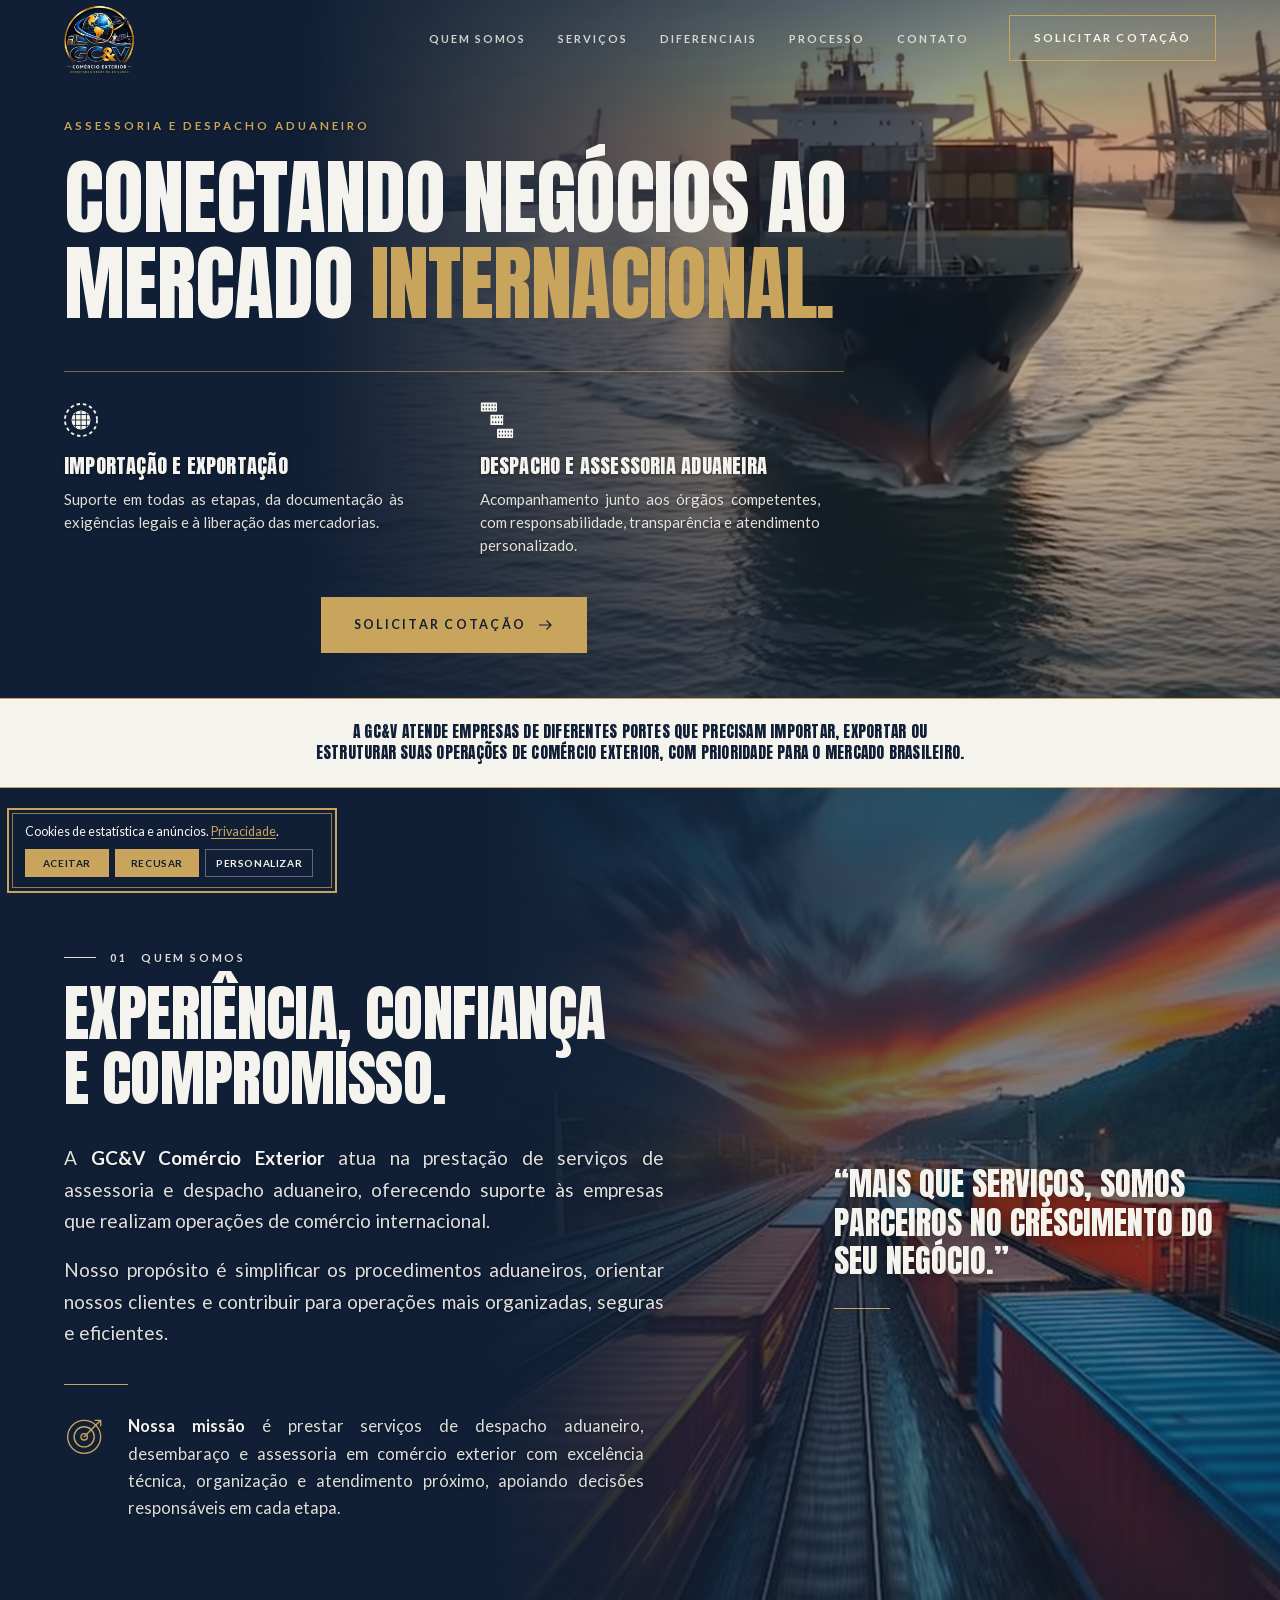
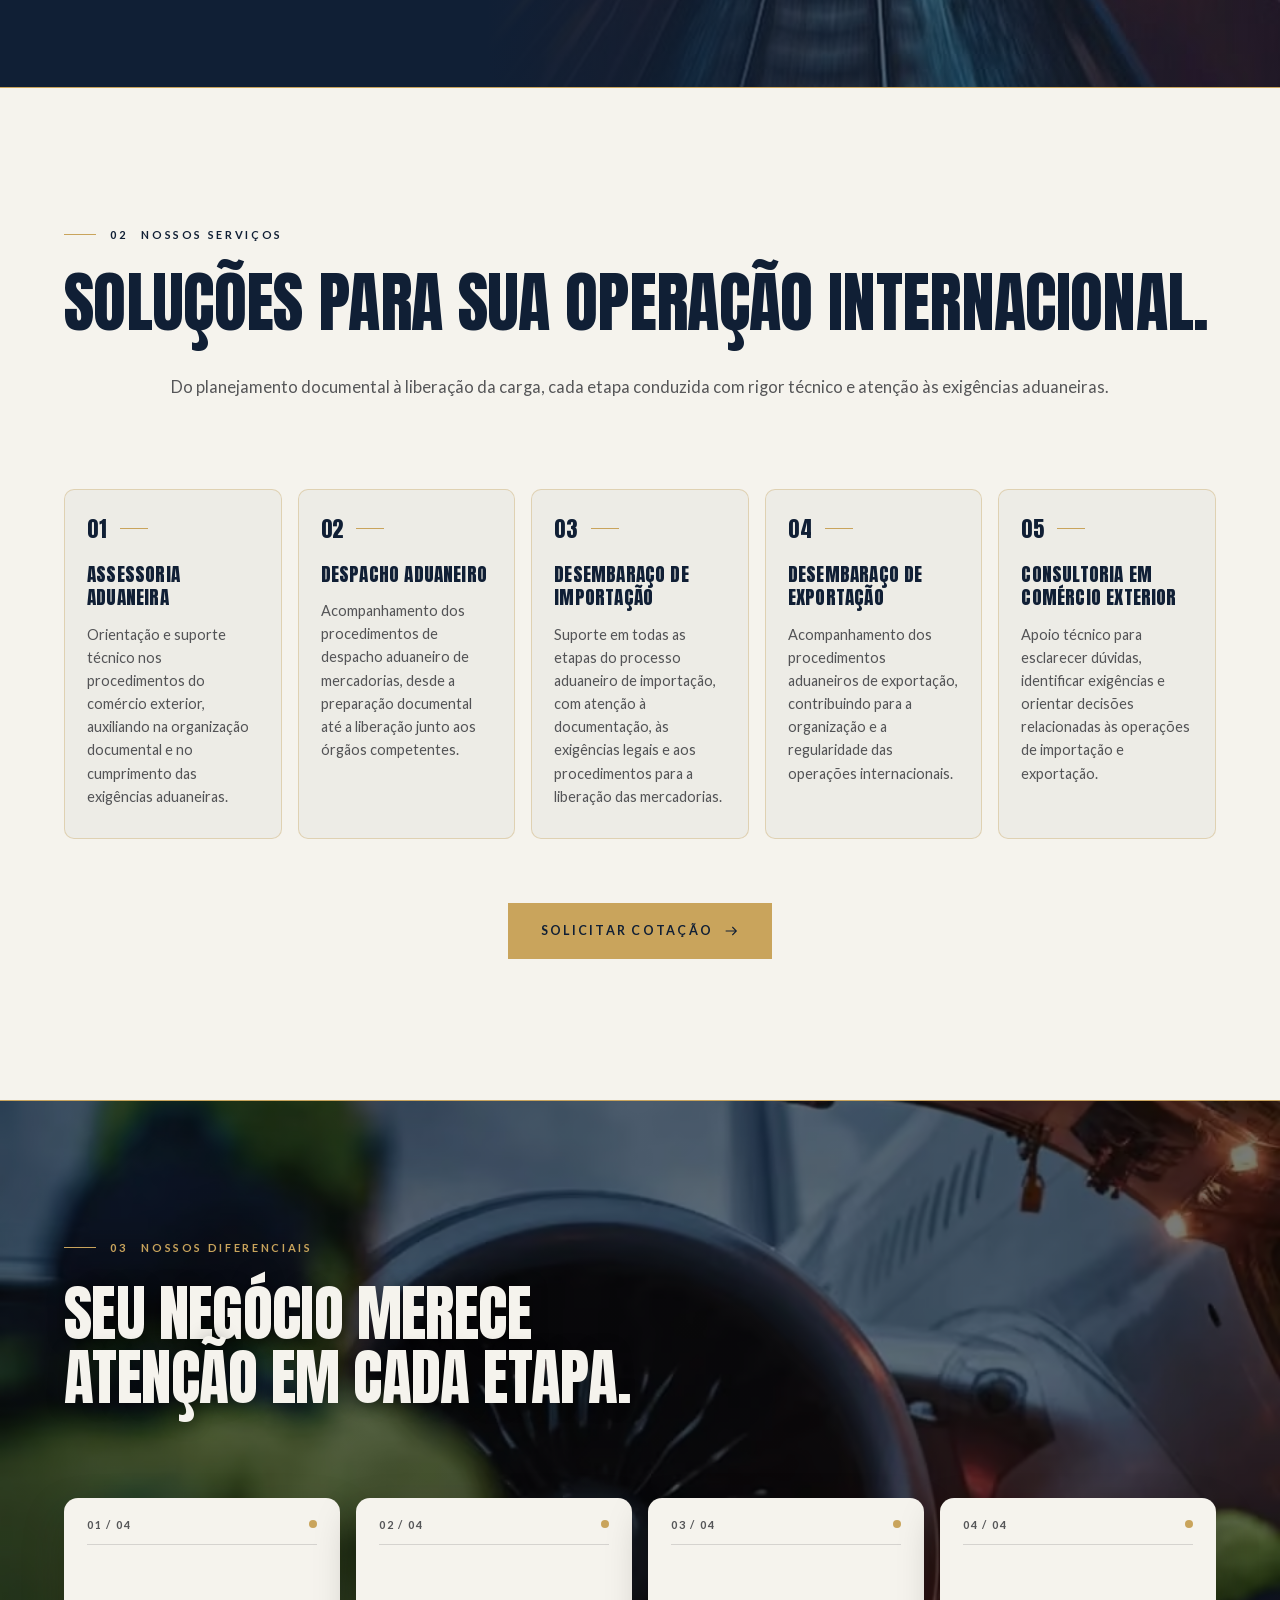
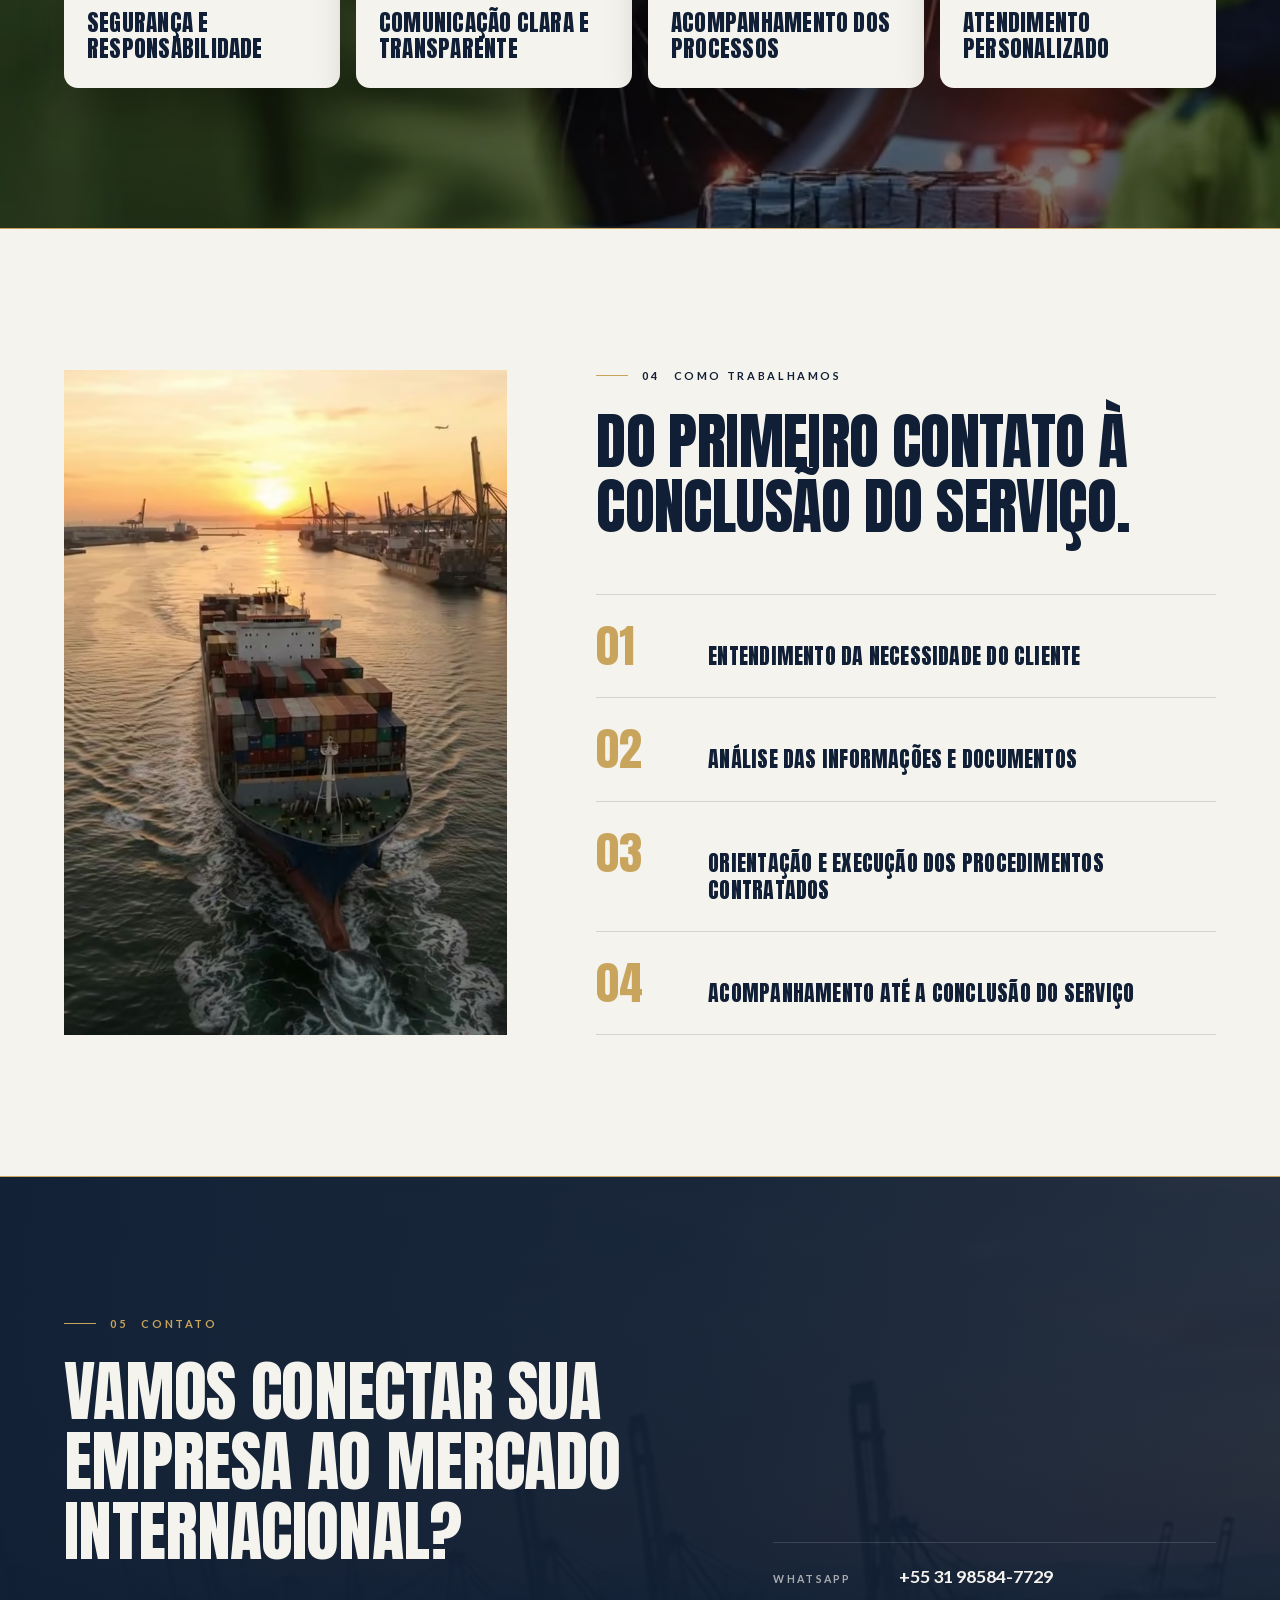
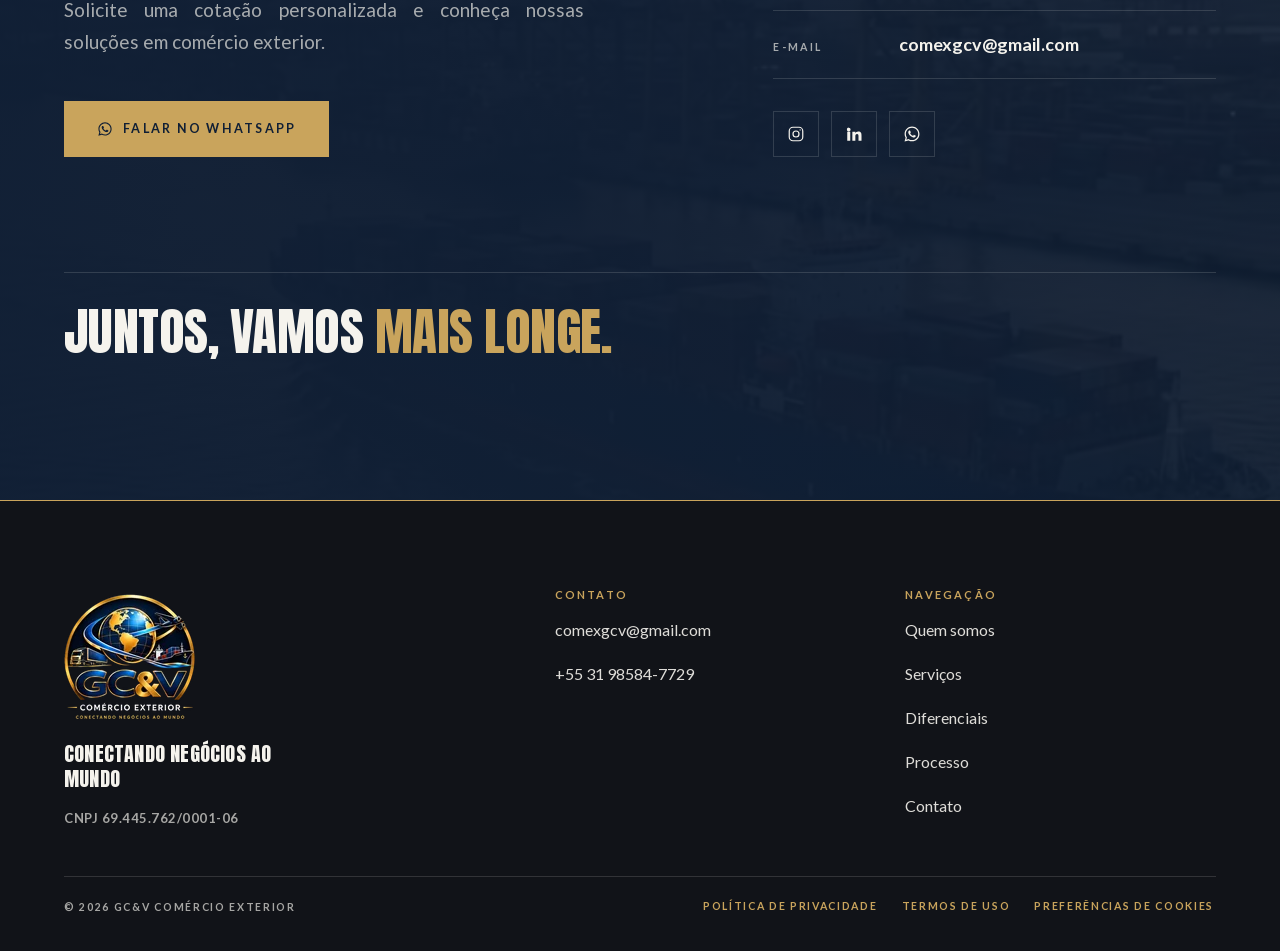
<file: index.html>
<!DOCTYPE html>
<html lang="pt-BR">
<head>
<meta charset="utf-8">
<script>
window.dataLayer = window.dataLayer || [];
function gtag(){dataLayer.push(arguments);}
gtag('consent', 'default', {
  ad_storage: 'denied',
  analytics_storage: 'denied',
  ad_user_data: 'denied',
  ad_personalization: 'denied',
  functionality_storage: 'granted',
  security_storage: 'granted',
  wait_for_update: 500
});
gtag('set', 'ads_data_redaction', true);
gtag('set', 'url_passthrough', true);
</script>
<link rel="preload" href="cookie-consent.css" as="style" onload="this.onload=null;this.rel='stylesheet'">
<script src="cookie-consent.js" defer></script>
<script src="track.js" defer></script>
<meta name="viewport" content="width=device-width, initial-scale=1, viewport-fit=cover">
<title>GC&amp;V Comércio Exterior | Assessoria e Despacho Aduaneiro</title>
<meta name="description" content="Assessoria aduaneira, despacho aduaneiro e desembaraço de importação e exportação. Conectando negócios ao mercado internacional.">
<meta name="author" content="GC&amp;V Comércio Exterior">
<meta name="application-name" content="GC&amp;V Comércio Exterior">
<meta name="robots" content="index, follow, max-image-preview:large">
<meta name="googlebot" content="index, follow">
<meta name="keywords" content="assessoria aduaneira, despacho aduaneiro, desembaraço de importação, desembaraço de exportação, comércio exterior">
<meta name="theme-color" content="#101F35">
<meta name="format-detection" content="telephone=no">
<link rel="canonical" href="/">
<link rel="alternate" hreflang="pt-BR" href="/">
<link rel="alternate" hreflang="x-default" href="/">
<link rel="sitemap" type="application/xml" title="Sitemap" href="/sitemap.xml">
<meta property="og:locale" content="pt_BR">
<meta property="og:type" content="website">
<meta property="og:site_name" content="GC&amp;V Comércio Exterior">
<meta property="og:title" content="GC&amp;V Comércio Exterior | Assessoria e Despacho Aduaneiro">
<meta property="og:description" content="Assessoria aduaneira, despacho aduaneiro e desembaraço de importação e exportação. Conectando negócios ao mercado internacional.">
<meta property="og:url" content="/">
<meta property="og:image" content="/assets/hero-poster.jpg">
<meta property="og:image:alt" content="Operação portuária com contêineres, imagem da GC&amp;V Comércio Exterior">
<meta name="twitter:card" content="summary_large_image">
<meta name="twitter:title" content="GC&amp;V Comércio Exterior | Assessoria e Despacho Aduaneiro">
<meta name="twitter:description" content="Assessoria aduaneira, despacho aduaneiro e desembaraço de importação e exportação. Conectando negócios ao mercado internacional.">
<meta name="twitter:image" content="/assets/hero-poster.jpg">
<meta name="twitter:image:alt" content="Operação portuária com contêineres, imagem da GC&amp;V Comércio Exterior">
<link rel="icon" href="assets/favicon-32.png" sizes="32x32" type="image/png">
<link rel="icon" href="assets/favicon-192.png" sizes="192x192" type="image/png">
<link rel="apple-touch-icon" href="assets/apple-touch-icon.png">
<link rel="preload" href="assets/fonts/anton.woff2" as="font" type="font/woff2" crossorigin>
<link rel="preload" href="assets/fonts/lato-400.woff2" as="font" type="font/woff2" crossorigin>
<link rel="preload" href="assets/fonts/lato-700.woff2" as="font" type="font/woff2" crossorigin>
<link rel="preload" href="assets/hero-poster-desktop.avif" as="image" type="image/avif" media="(min-aspect-ratio: 1/1)" fetchpriority="high">
<link rel="preload" href="assets/hero-poster.avif" as="image" type="image/avif" media="(max-aspect-ratio: 1/1)" fetchpriority="high">
<style>
@font-face {
  font-family: "Anton";
  font-style: normal;
  font-weight: 400;
  font-display: swap;
  src: url("assets/fonts/anton.woff2") format("woff2");
}
@font-face {
  font-family: "Lato";
  font-style: normal;
  font-weight: 400;
  font-display: swap;
  src: url("assets/fonts/lato-400.woff2") format("woff2");
}
@font-face {
  font-family: "Lato";
  font-style: normal;
  font-weight: 700;
  font-display: swap;
  src: url("assets/fonts/lato-700.woff2") format("woff2");
}
/* Fallbacks com métricas ajustadas para evitar deslocamento de layout na troca de fonte */
@font-face {
  font-family: "Anton Fallback";
  src: local("Arial"), local("ArialMT"), local("Liberation Sans"), local("Helvetica");
  size-adjust: 68.88%;
  ascent-override: 170.76%;
  descent-override: 47.78%;
  line-gap-override: 0%;
}
@font-face {
  font-family: "Lato Fallback";
  font-weight: 400;
  src: local("Arial"), local("ArialMT"), local("Liberation Sans"), local("Helvetica");
  size-adjust: 96.09%;
  ascent-override: 102.72%;
  descent-override: 22.17%;
  line-gap-override: 0%;
}
@font-face {
  font-family: "Lato Fallback";
  font-weight: 700;
  src: local("Arial Bold"), local("Arial-BoldMT"), local("Liberation Sans Bold"), local("Helvetica Bold");
  size-adjust: 91.82%;
  ascent-override: 107.5%;
  descent-override: 23.2%;
  line-gap-override: 0%;
}

:root {
  --navy: #101F35;
  --gold: #C9A45C;
  --graphite: #111318;
  --cream: #F5F3ED;
  --white: #F5F3ED;
  --ink: rgba(245, 243, 237, .9);
  --accent: var(--gold);
  --bg: var(--navy);
  --bg-2: var(--graphite);
  --line: rgba(245, 243, 237, .14);
  --muted: rgba(245, 243, 237, .66);
  --dark-ink: var(--graphite);
  --dark-muted: rgba(17, 19, 24, .7);
  --dark-line: rgba(17, 19, 24, .14);
  --display: "Anton", "Anton Fallback", Impact, sans-serif;
  --text: "Lato", "Lato Fallback", Arial, sans-serif;
  --wrap: 1240px;
  --gutter: clamp(20px, 5vw, 64px);
  --nav-h: 76px;
}

*, *::before, *::after { box-sizing: border-box; }
html { -webkit-text-size-adjust: 100%; text-size-adjust: 100%; scroll-behavior: smooth; scroll-padding-top: var(--nav-h); }
body {
  margin: 0;
  background: var(--bg);
  color: var(--cream);
  font: 400 16.5px/1.65 var(--text);
  font-synthesis: none;
  -webkit-font-smoothing: antialiased;
  -moz-osx-font-smoothing: grayscale;
  overflow-x: hidden;
}
img, video, svg { display: block; max-width: 100%; }
a { color: inherit; text-decoration: none; }
:focus-visible { outline: 2px solid var(--accent); outline-offset: 3px; }

.wrap { width: 100%; max-width: calc(var(--wrap) + 2 * var(--gutter)); margin: 0 auto; padding: 0 var(--gutter); }

/* ---------- Navegação ---------- */
.nav {
  position: fixed;
  inset: 0 0 auto;
  z-index: 50;
  height: var(--nav-h);
  transition: background-color .35s ease, border-color .35s ease, backdrop-filter .35s ease;
  border-bottom: 1px solid transparent;
}
.nav.is-solid {
  background: rgba(16, 31, 53, .9);
  backdrop-filter: blur(14px);
  -webkit-backdrop-filter: blur(14px);
  border-color: var(--line);
}
.nav .wrap { height: 100%; display: flex; align-items: center; gap: 40px; }
.brand { display: flex; align-items: center; gap: 12px; flex-shrink: 0; }
.brand img { display: block; width: auto; height: 70px; }
.footer .brand img { height: 130px; }
.brand-name { display: flex; flex-direction: column; line-height: 1; }
.brand-name strong { font: 400 23px/1 var(--display); letter-spacing: .04em; }
.brand-name small { font: 700 8.5px/1 var(--text); letter-spacing: .28em; text-transform: uppercase; color: var(--muted); margin-top: 5px; }
.nav-links { display: flex; gap: 32px; margin: 0 0 0 auto; padding: 0; list-style: none; }
.nav-links a {
  position: relative;
  font: 700 11px/1 var(--text);
  letter-spacing: .18em;
  text-transform: uppercase;
  color: rgba(245, 243, 237, .82);
  padding: 8px 0;
  transition: color .2s ease;
}
.nav-links a::after {
  content: "";
  position: absolute;
  left: 0; right: 0; bottom: 0;
  height: 1px;
  background: var(--accent);
  transform: scaleX(0);
  transform-origin: left;
  transition: transform .3s ease;
}
.nav-links a:hover { color: var(--cream); }
.nav-links a:hover::after { transform: scaleX(1); }
.nav-menu { display: none; }

.btn {
  display: inline-flex;
  align-items: center;
  justify-content: center;
  gap: 10px;
  height: 46px;
  padding: 0 24px;
  font: 700 11.5px/1 var(--text);
  letter-spacing: .18em;
  text-transform: uppercase;
  white-space: nowrap;
  border: 1px solid var(--accent);
  transition: background-color .25s ease, color .25s ease, border-color .25s ease;
}
.btn svg { width: 16px; height: 16px; flex-shrink: 0; }
.btn-outline { color: var(--cream); }
.btn-outline:hover { background: var(--gold); color: var(--navy); }
.btn-solid { background: var(--gold); color: var(--navy); }
.btn-solid:hover { background: transparent; color: var(--gold); }
.btn-lg { height: 56px; padding: 0 32px; font-size: 12.5px; }

/* ---------- Hero ---------- */
.frame {
  position: relative;
  min-height: 100vh;
  min-height: 100svh;
  overflow: hidden;
  background: var(--bg);
}
.hero-media {
  position: absolute;
  inset: 0;
  overflow: hidden;
  background: var(--bg) url("assets/hero-poster.jpg") center 40% / cover no-repeat;
  background-image: image-set(url("assets/hero-poster.avif") type("image/avif"), url("assets/hero-poster.webp") type("image/webp"), url("assets/hero-poster.jpg") type("image/jpeg"));
}
@media (min-aspect-ratio: 1/1) {
  .hero-media {
    background-image: url("assets/hero-poster-desktop.jpg");
    background-image: image-set(url("assets/hero-poster-desktop.avif") type("image/avif"), url("assets/hero-poster-desktop.webp") type("image/webp"), url("assets/hero-poster-desktop.jpg") type("image/jpeg"));
  }
}

.bg {
  position: absolute;
  inset: 0;
  width: 100%;
  height: 100%;
  max-width: none;
  object-fit: cover;
  object-position: center 40%;
  opacity: 0;
  transition: opacity .8s ease;
}
.bg.is-playing { opacity: 1; }

.tint {
  position: absolute;
  inset: 0;
  pointer-events: none;
  background:
    linear-gradient(90deg,
      rgba(16, 31, 53, .86) 0%,
      rgba(16, 31, 53, .62) 38%,
      rgba(16, 31, 53, .18) 70%,
      rgba(16, 31, 53, .08) 100%),
    linear-gradient(to bottom,
      rgba(16, 31, 53, .70) 0%,
      rgba(16, 31, 53, .18) 22%,
      rgba(16, 31, 53, .10) 60%,
      rgba(16, 31, 53, .80) 100%);
}

/* Desktop: vídeo em um painel à direita e Hero mais baixo */
@media (min-width: 901px) and (min-aspect-ratio: 1/1) {
  .frame { min-height: 0; }
  .hero-media {
    inset: 0 0 0 24%;
  }
  .hero-media .tint {
    background:
      linear-gradient(90deg,
        rgba(16, 31, 53, 1) 0%,
        rgba(16, 31, 53, .66) 30%,
        rgba(16, 31, 53, .14) 72%,
        rgba(16, 31, 53, .06) 100%),
      linear-gradient(to bottom,
        rgba(16, 31, 53, .55) 0%,
        rgba(16, 31, 53, .10) 24%,
        rgba(16, 31, 53, .10) 70%,
        rgba(16, 31, 53, .45) 100%);
  }
  .frame .stage { padding-top: calc(var(--nav-h) + clamp(24px, 4.5vh, 52px)); padding-bottom: clamp(36px, 5vh, 52px); }
}

.stage {
  position: relative;
  z-index: 1;
  display: flex;
  flex-direction: column;
  justify-content: flex-start;
  padding-top: calc(var(--nav-h) + clamp(40px, 10vh, 120px));
  padding-bottom: clamp(32px, 6vh, 64px);
}

.eyebrow {
  margin: 0 0 clamp(18px, 2.4vh, 28px);
  font: 700 11.5px/1.5 var(--text);
  letter-spacing: .26em;
  text-transform: uppercase;
  color: var(--gold);
  text-shadow: 0 1px 3px rgba(0, 0, 0, .45);
}

.headline {
  margin: 0;
  font: 400 clamp(42px, 6.4vw, 100px)/1.04 var(--display);
  text-transform: uppercase;
  letter-spacing: -.012em;
  color: var(--cream);
}
.headline .hl1,
.headline .hl2 { display: block; }
.headline .w {
  display: inline-block;
  overflow: hidden;
  vertical-align: top;
  padding: .14em 0 .08em;
  margin: -.14em 0 -.08em;
}
.headline .w > span { display: inline-block; }
.headline em { font-style: normal; color: var(--gold); }

.features {
  display: grid;
  grid-template-columns: repeat(2, minmax(0, 1fr));
  gap: clamp(28px, 4vw, 56px);
  max-width: 780px;
  margin-top: clamp(32px, 5vh, 56px);
  padding-top: clamp(24px, 3.4vh, 32px);
  border-top: 1px solid rgba(201, 164, 92, .55);
}
.feature { margin: 0; }
.feature .icon { display: block; width: 34px; height: 36px; margin-bottom: 16px; overflow: visible; }
.feature h2 {
  margin: 0 0 10px;
  font: 400 clamp(19px, 1.6vw, 23px)/1.15 var(--display);
  letter-spacing: .01em;
  text-transform: uppercase;
  color: var(--cream);
  text-shadow: 0 1px 4px rgba(0, 0, 0, .4);
}
.feature p {
  margin: 0;
  max-width: 340px;
  font-size: 15px;
  line-height: 1.55;
  color: var(--ink);
  text-shadow: 0 1px 3px rgba(0, 0, 0, .35);
}

.feature p,
.about-body p,
.mission p,
.section-head > p,
.service p,
.contact .lead {
  text-align: justify;
  -webkit-hyphens: auto;
  hyphens: auto;
}

.hero-bottom { display: flex; flex-direction: column; max-width: 780px; }
.hero-cta { margin-top: clamp(28px, 4.4vh, 48px); align-self: center; }
.hero-cta svg { width: 18px; height: 18px; transition: transform .25s ease; }
.hero-cta:hover svg { transform: translateX(4px); }

@media (prefers-reduced-motion: no-preference) {
  .nav { animation: riseIn 0.6s cubic-bezier(.33, .9, .35, 1) 0.1s both; }
  .eyebrow { animation: riseIn 0.55s cubic-bezier(.33, .9, .35, 1) 0.15s both; }
  .js .headline .w > span {
    transform: translateY(110%);
    transition: transform 1.4s cubic-bezier(.16, 1, .3, 1) calc(0.1s + var(--i) * 80ms);
  }
  .js.is-loaded .headline .w > span { transform: none; }
  .f-left { animation: blockInL 0.75s cubic-bezier(.16, 1, .3, 1) 0.62s both; }
  .f-right { animation: blockInL 0.75s cubic-bezier(.16, 1, .3, 1) 0.72s both; }
  .hero-cta { animation: riseIn 0.6s cubic-bezier(.33, .9, .35, 1) 0.86s both; }

  .reveal { opacity: 0; transform: translateY(24px); transition: opacity .9s cubic-bezier(.16, 1, .3, 1), transform .9s cubic-bezier(.16, 1, .3, 1); }
  .reveal.is-in { opacity: 1; transform: none; }
  .reveal-d1 { transition-delay: .08s; }
  .reveal-d2 { transition-delay: .16s; }
  .reveal-d3 { transition-delay: .24s; }
  .reveal-d4 { transition-delay: .32s; }

  @keyframes riseIn {
    from { opacity: 0; transform: translateY(6px); }
    to { opacity: 1; transform: none; }
  }
  @keyframes blockInL {
    from { opacity: 0; transform: translate(-12px, 8px); }
    to { opacity: 1; transform: none; }
  }
}

@media (max-width: 609px) {
  :root { --nav-h: 64px; }
  .stage { padding-top: calc(var(--nav-h) + 36px); }
  .headline .hl1,
  .headline .hl2 { display: inline; }
  .features { grid-template-columns: 1fr; gap: 24px; }
  .feature .icon { width: 28px; height: 30px; margin-bottom: 12px; }
  .hero-cta { width: 100%; }
}

/* ---------- Seções ---------- */
.section { position: relative; padding: clamp(88px, 11vw, 152px) 0; background: var(--bg); }
.about-v,
.section,
.footer { border-top: 1px solid var(--gold); }
.section-light { background: var(--cream); color: var(--dark-ink); }
.section-light .h2 { color: var(--navy); }
.section-dark-2 { background: var(--bg-2); }

.label {
  display: flex;
  align-items: center;
  gap: 14px;
  margin: 0 0 28px;
  font: 700 11px/1 var(--text);
  letter-spacing: .24em;
  text-transform: uppercase;
  color: var(--gold);
}
.section-light .label { color: var(--navy); }
.section-light .label::before { background: var(--gold); }
.label::before { content: ""; width: 32px; height: 1px; background: currentColor; }
.label b { font-weight: 700; color: inherit; }

.h2 {
  margin: 0;
  font: 400 clamp(36px, 4.8vw, 66px)/1.05 var(--display);
  text-transform: uppercase;
  letter-spacing: -.01em;
}
.lead { font-size: clamp(17px, 1.5vw, 19px); line-height: 1.65; }
.muted { color: var(--muted); }
.section-light .muted { color: var(--dark-muted); }

.section-head {
  display: grid;
  grid-template-columns: minmax(0, 7fr) minmax(0, 5fr);
  gap: 48px;
  align-items: end;
  margin-bottom: clamp(56px, 7vw, 88px);
}
.section-head > p { margin: 0; max-width: 440px; }
.section-head--stack { display: block; container-type: inline-size; }
.section-head--stack .h2 { font-size: calc(100cqw / 17.3); white-space: nowrap; }
.section-head--stack > p { max-width: none; margin: clamp(24px, 3vw, 36px) auto 0; text-align: center; }
@media (min-width: 1040px) { .section-head--stack > p { white-space: nowrap; } }

/* Faixa de resumo */
.band {
  padding: clamp(16px, 1.8vw, 24px) 0;
  background: var(--cream);
  color: var(--navy);
  border-top: 1px solid var(--gold);
  text-align: center;
}
.band-text {
  margin: 0 auto;
  font: 400 clamp(14px, 1.2vw, 17px)/1.35 var(--display);
  letter-spacing: .015em;
  text-wrap: balance;
  text-transform: uppercase;
}

/* Quem somos */
.about-v {
  position: relative;
  min-height: 100vh;
  min-height: 100svh;
  display: flex;
  align-items: center;
  padding: clamp(96px, 14vh, 160px) 0;
  background: var(--navy);
  overflow: hidden;
}
.about-v::before,
.about-v::after {
  content: "";
  position: absolute;
  top: 0;
  right: 0;
  bottom: 0;
  pointer-events: none;
}
.about-v::before {
  width: 62%;
  background: center 58% / cover no-repeat;
}
.about-v.bg-in::before,
html:not(.js) .about-v::before {
  background-image: url("assets/foto-trem.jpg");
  background-image: image-set(url("assets/foto-trem.avif") type("image/avif"), url("assets/foto-trem.webp") type("image/webp"), url("assets/foto-trem.jpg") type("image/jpeg"));
}
.about-v::after {
  left: 0;
  background: linear-gradient(90deg,
    var(--navy) 38%,
    rgba(16, 31, 53, .82) 52%,
    rgba(16, 31, 53, .55) 72%,
    rgba(16, 31, 53, .5) 100%);
}
.about-v .wrap { position: relative; z-index: 1; }
.about {
  display: grid;
  grid-template-columns: minmax(0, 7fr) minmax(0, 4fr);
  gap: clamp(48px, 8vw, 140px);
  align-items: center;
}
.about-body .h2 { margin-bottom: 32px; }
.about-body p { margin: 0 0 18px; max-width: 600px; color: var(--ink); text-shadow: 0 1px 3px rgba(0, 0, 0, .3); }
.about-body strong { color: var(--cream); }
.about-rule { width: 64px; height: 1px; margin: 36px 0 28px; border: 0; background: var(--gold); }
.mission { display: flex; gap: 20px; align-items: flex-start; max-width: 580px; }
.mission svg { width: 44px; height: 44px; flex-shrink: 0; color: var(--gold); }
.mission p { margin: 0; }
.quote { margin: 0; }
.quote blockquote {
  margin: 0;
  font: 400 clamp(26px, 2.5vw, 36px)/1.2 var(--display);
  text-transform: uppercase;
  color: var(--cream);
  text-shadow: 0 2px 12px rgba(0, 0, 0, .35);
}
.quote::after { content: ""; display: block; width: 56px; height: 1px; margin-top: 28px; background: var(--gold); }

/* Serviços */
.services {
  display: grid;
  grid-template-columns: repeat(5, minmax(0, 1fr));
  gap: 16px;
  margin: 0;
  padding: 0;
  list-style: none;
}
.services-cta { display: flex; justify-content: center; margin-top: clamp(40px, 5vw, 64px); }
.service {
  display: flex;
  flex-direction: column;
  padding: 28px 22px 30px;
  background: rgba(245, 243, 237, .03);
  border: 1px solid rgba(201, 164, 92, .38);
  border-radius: 10px;
  transition: border-color .35s ease, background-color .35s ease, transform .35s cubic-bezier(.16, 1, .3, 1);
}
.service:hover { border-color: var(--gold); background: rgba(245, 243, 237, .05); transform: translateY(-4px); }
.service-num {
  display: flex;
  align-items: center;
  gap: 12px;
  font: 400 22px/1 var(--display);
  letter-spacing: .04em;
  color: var(--gold);
}
.service-num::after { content: ""; width: 28px; height: 1px; background: currentColor; opacity: .7; }
.section-light .service { background: rgba(16, 31, 53, .03); }
.section-light .service:hover { background: rgba(16, 31, 53, .05); }
.section-light .service-num { color: var(--navy); }
.section-light .service-num::after { background: var(--gold); opacity: 1; }
.section-light .service h3 { color: var(--navy); }
.section-light .service p { color: var(--dark-muted); }
.service h3 { margin: 22px 0 14px; font: 400 clamp(19px, 1.5vw, 22px)/1.22 var(--display); letter-spacing: .01em; text-transform: uppercase; }
.service p { margin: 0; font-size: 14.5px; line-height: 1.6; color: var(--muted); text-align: left; }

/* Diferenciais */
.section-photo {
  background: var(--graphite) center 42% / cover no-repeat;
  background-image: linear-gradient(rgba(0, 0, 0, .52), rgba(0, 0, 0, .52));
}
.section-photo.bg-in,
html:not(.js) .section-photo {
  background-image: linear-gradient(rgba(0, 0, 0, .52), rgba(0, 0, 0, .52)), url("assets/foto-aviao.jpg");
  background-image: linear-gradient(rgba(0, 0, 0, .52), rgba(0, 0, 0, .52)), image-set(url("assets/foto-aviao.avif") type("image/avif"), url("assets/foto-aviao.webp") type("image/webp"), url("assets/foto-aviao.jpg") type("image/jpeg"));
}
.section-photo .h2 { text-shadow: 0 2px 18px rgba(0, 0, 0, .45); }
.pillars {
  display: grid;
  grid-template-columns: repeat(4, minmax(0, 1fr));
  gap: 16px;
}
.pillar {
  display: flex;
  flex-direction: column;
  justify-content: space-between;
  gap: 48px;
  min-height: 190px;
  padding: 20px 22px 24px;
  background: var(--cream);
  color: var(--navy);
  border: 1px solid rgba(245, 243, 237, .7);
  border-radius: 14px;
  box-shadow: 0 18px 40px rgba(0, 0, 0, .28);
  transition: transform .35s cubic-bezier(.16, 1, .3, 1), box-shadow .35s ease;
}
.pillar:hover { transform: translateY(-4px); box-shadow: 0 24px 48px rgba(0, 0, 0, .34); }
.pillar-meta {
  display: flex;
  align-items: center;
  justify-content: space-between;
  padding-bottom: 14px;
  border-bottom: 1px solid var(--dark-line);
  font: 700 11px/1 var(--text);
  letter-spacing: .16em;
  color: var(--dark-muted);
}
.pillar-meta i { width: 8px; height: 8px; border-radius: 50%; background: var(--gold); }
.pillar h3 { margin: 0; font: 400 clamp(20px, 1.8vw, 25px)/1.15 var(--display); letter-spacing: .01em; text-transform: uppercase; }

/* Processo */
.process {
  display: grid;
  grid-template-columns: minmax(0, 5fr) minmax(0, 7fr);
  gap: clamp(40px, 7vw, 112px);
  align-items: stretch;
}
.process-media img { width: 100%; height: 100%; min-height: 420px; object-fit: cover; }
.process-body .h2 { margin-bottom: 56px; }
.steps { margin: 0; padding: 0; list-style: none; counter-reset: step; }
.step {
  display: grid;
  grid-template-columns: 88px 1fr;
  gap: 24px;
  align-items: baseline;
  padding: 28px 0;
  border-top: 1px solid var(--dark-line);
}
.step:last-child { border-bottom: 1px solid var(--dark-line); }
.step-num { font: 400 46px/1 var(--display); color: var(--gold); }
.step p { margin: 0; font: 400 clamp(18px, 1.7vw, 23px)/1.25 var(--display); letter-spacing: .01em; text-transform: uppercase; color: var(--navy); }

/* Contato */
.contact { position: relative; overflow: hidden; }
.contact-bg {
  position: absolute;
  inset: 0;
  width: 100%;
  height: 100%;
  max-width: none;
  object-fit: cover;
  opacity: .32;
}
.contact::before {
  content: "";
  position: absolute;
  inset: 0;
  z-index: 1;
  background: linear-gradient(90deg, rgba(16, 31, 53, .97) 0%, rgba(16, 31, 53, .86) 55%, rgba(16, 31, 53, .64) 100%);
}
.contact .wrap { position: relative; z-index: 2; }
.contact-grid {
  display: grid;
  grid-template-columns: minmax(0, 7fr) minmax(0, 5fr);
  gap: clamp(48px, 7vw, 112px);
  align-items: end;
}
.contact .h2 { font-size: clamp(38px, 5.2vw, 72px); margin-bottom: 28px; }
.contact .lead { margin: 0 0 44px; max-width: 520px; }
.contact-list { margin: 0; padding: 0; list-style: none; border-top: 1px solid var(--line); }
.contact-list li { border-bottom: 1px solid var(--line); }
.contact-list a {
  display: grid;
  grid-template-columns: 110px 1fr;
  gap: 16px;
  align-items: baseline;
  padding: 22px 0;
  transition: color .25s ease;
}
.contact-list a:hover { color: var(--gold); }
.contact-list small { font: 700 10.5px/1 var(--text); letter-spacing: .22em; text-transform: uppercase; color: var(--muted); }
.contact-list span { font: 700 clamp(17px, 1.4vw, 19px)/1.3 var(--text); word-break: break-word; }
.social { display: flex; gap: 12px; margin-top: 32px; }
.social a {
  width: 46px;
  height: 46px;
  display: grid;
  place-items: center;
  border: 1px solid var(--line);
  transition: border-color .25s ease, color .25s ease;
}
.social a:hover { border-color: var(--gold); color: var(--gold); }
.social svg { width: 18px; height: 18px; }
.signoff {
  margin: clamp(72px, 9vw, 120px) 0 0;
  padding-top: 32px;
  border-top: 1px solid var(--line);
  font: 400 clamp(30px, 4vw, 54px)/1.05 var(--display);
  text-transform: uppercase;
  letter-spacing: -.01em;
}
.signoff em { font-style: normal; color: var(--gold); }

/* Rodapé */
.footer { padding: clamp(56px, 7vw, 88px) 0 0; background: var(--graphite); }
.footer .wrap { display: block; }
.footer-grid {
  display: grid;
  grid-template-columns: minmax(0, 1.45fr) minmax(0, 1fr) minmax(0, 1fr);
  gap: 48px 40px;
  padding-bottom: 48px;
}
.footer-tag {
  margin: 22px 0 0;
  max-width: 16rem;
  font: 400 20px/1.25 var(--display);
  letter-spacing: .01em;
  text-transform: uppercase;
  color: var(--cream);
}
.footer-cnpj {
  margin: 18px 0 0;
  font: 700 13px/1.4 var(--text);
  letter-spacing: .04em;
  color: var(--muted);
}
.footer-label {
  margin: 0 0 8px;
  font: 700 11px/1 var(--text);
  letter-spacing: .2em;
  text-transform: uppercase;
  color: var(--gold);
}
.footer-list { margin: 0; padding: 0; list-style: none; }
.footer-list a {
  display: flex;
  align-items: center;
  min-height: 44px;
  font: 400 16px/1.35 var(--text);
  color: rgba(245, 243, 237, .9);
}
.footer-list a:hover { color: var(--gold); }
.footer-bar {
  display: flex;
  align-items: center;
  justify-content: space-between;
  gap: 8px 32px;
  flex-wrap: wrap;
  padding: 8px 0 22px;
  border-top: 1px solid var(--line);
}
.footer-bar p {
  margin: 0;
  font: 700 10.5px/1.6 var(--text);
  letter-spacing: .16em;
  text-transform: uppercase;
  color: var(--muted);
}
.footer-links { display: flex; flex-wrap: wrap; gap: 4px 20px; }
.footer-links a {
  display: inline-flex;
  align-items: center;
  min-height: 44px;
  padding: 0 2px;
  font: 700 10.5px/1.5 var(--text);
  letter-spacing: .16em;
  text-transform: uppercase;
  color: var(--gold);
}
.footer-links a:hover { color: var(--gold); }

/* ---------- Responsivo ---------- */
@media (max-width: 1080px) {
  .nav-links { gap: 22px; }
  .nav-cta { display: none; }
  .pillars { grid-template-columns: repeat(2, minmax(0, 1fr)); }
  .services { grid-template-columns: repeat(3, minmax(0, 1fr)); }
}

@media (max-width: 900px) {
  .nav .wrap { gap: 16px; }
  .nav-links {
    position: fixed;
    inset: var(--nav-h) 0 auto;
    flex-direction: column;
    gap: 0;
    padding: 8px var(--gutter) 28px;
    background: rgba(16, 31, 53, .98);
    border-bottom: 1px solid var(--line);
    transform: translateY(-8px);
    opacity: 0;
    visibility: hidden;
    transition: opacity .25s ease, transform .25s ease, visibility .25s;
  }
  .nav.is-open { background: rgba(16, 31, 53, .98); border-color: var(--line); }
  .nav.is-open .nav-links { opacity: 1; visibility: visible; transform: none; }
  .nav-links a { display: block; padding: 18px 0; font-size: 12.5px; border-bottom: 1px solid var(--line); }
  .nav-links a::after { display: none; }
  .nav-menu {
    display: grid;
    place-items: center;
    width: 44px;
    height: 44px;
    margin-left: auto;
    padding: 0;
    background: none;
    border: 1px solid var(--line);
    color: var(--cream);
    cursor: pointer;
  }
  .nav-menu span, .nav-menu span::before, .nav-menu span::after {
    display: block;
    width: 18px;
    height: 1.5px;
    background: currentColor;
    transition: transform .25s ease, background-color .25s ease;
  }
  .nav-menu span { position: relative; }
  .nav-menu span::before, .nav-menu span::after { content: ""; position: absolute; left: 0; }
  .nav-menu span::before { top: -6px; }
  .nav-menu span::after { top: 6px; }
  .nav.is-open .nav-menu span { background: transparent; }
  .nav.is-open .nav-menu span::before { transform: translateY(6px) rotate(45deg); }
  .nav.is-open .nav-menu span::after { transform: translateY(-6px) rotate(-45deg); }

  .section-head,
  .about,
  .process,
  .contact-grid { grid-template-columns: 1fr; }
  .section-head { gap: 24px; }
  .process-media { order: 2; }
  .process-media img { min-height: 0; aspect-ratio: 4 / 3; height: auto; }
  .footer-grid { grid-template-columns: 1fr; gap: 36px; }
  .footer-bar { align-items: flex-start; }
}

@media (max-width: 609px) {
  .nav .brand-name small { display: none; }
  .nav .brand img { height: 58px; }
  .pillars { grid-template-columns: 1fr; }
  .section-head--stack .h2 { font-size: clamp(34px, 10vw, 46px); line-height: 1.14; white-space: normal; }
  .pillar { min-height: 0; gap: 28px; padding: 18px 20px 22px; }
  .mission svg { width: 36px; height: 36px; }
  .about-v::before { width: 100%; }
  .about-v::after { background: linear-gradient(to bottom, rgba(16, 31, 53, .9) 0%, rgba(16, 31, 53, .82) 60%, rgba(16, 31, 53, .7) 100%); }
  .services { grid-template-columns: 1fr; }
  .step { grid-template-columns: 64px 1fr; gap: 16px; }
  .step-num { font-size: 36px; }
  .contact-list a { grid-template-columns: 1fr; gap: 8px; }
  .btn-lg { width: 100%; }
  .footer-grid { grid-template-columns: 1fr; gap: 36px; }
  .footer-bar { align-items: flex-start; }
}

@media (prefers-reduced-motion: reduce) {
  html { scroll-behavior: auto; }
}
</style>
<script>document.documentElement.classList.add("js");</script>
<script type="application/ld+json">
{
  "@context": "https://schema.org",
  "@type": "ProfessionalService",
  "name": "GC&V Comércio Exterior",
  "description": "Assessoria aduaneira, despacho aduaneiro e desembaraço de importação e exportação para empresas, com prioridade para o mercado brasileiro.",
  "email": "comexgcv@gmail.com",
  "taxID": "69.445.762/0001-06",
  "telephone": "+55-31-98584-7729",
  "image": "/assets/hero-poster.jpg",
  "logo": "/assets/logo-gcv.png",
  "areaServed": {
    "@type": "Country",
    "name": "Brasil"
  },
  "knowsLanguage": "pt-BR",
  "hasOfferCatalog": {
    "@type": "OfferCatalog",
    "name": "Serviços de comércio exterior",
    "itemListElement": [
      {"@type": "Offer", "itemOffered": {"@type": "Service", "name": "Assessoria aduaneira"}},
      {"@type": "Offer", "itemOffered": {"@type": "Service", "name": "Despacho aduaneiro"}},
      {"@type": "Offer", "itemOffered": {"@type": "Service", "name": "Desembaraço de importação"}},
      {"@type": "Offer", "itemOffered": {"@type": "Service", "name": "Desembaraço de exportação"}},
      {"@type": "Offer", "itemOffered": {"@type": "Service", "name": "Consultoria em comércio exterior"}}
    ]
  }
}
</script>
<script>
(function () {
  var origin = location.origin;
  function abs(value) {
    if (!value || value.charAt(0) !== "/") return value;
    return origin + value;
  }
  var nodes = document.querySelectorAll('link[rel="canonical"], link[rel="alternate"], link[rel="sitemap"]');
  var i, node;
  for (i = 0; i < nodes.length; i++) {
    node = nodes[i];
    node.href = abs(node.getAttribute("href"));
  }
  nodes = document.querySelectorAll('meta[property="og:url"], meta[property="og:image"], meta[name="twitter:image"]');
  for (i = 0; i < nodes.length; i++) {
    node = nodes[i];
    node.setAttribute("content", abs(node.getAttribute("content")));
  }
})();
</script>
</head>
<body>

<header class="nav" id="nav">
  <div class="wrap">
    <a class="brand" href="#inicio">
      <picture>
        <source type="image/webp" srcset="assets/logo-gcv-130.webp 1x, assets/logo-gcv-260.webp 2x">
        <img src="assets/logo-gcv-260.png" alt="GC&amp;V Comércio Exterior" width="138" height="130">
      </picture>
    </a>
    <ul class="nav-links" id="nav-links">
      <li><a href="#quem-somos">Quem somos</a></li>
      <li><a href="#servicos">Serviços</a></li>
      <li><a href="#diferenciais">Diferenciais</a></li>
      <li><a href="#processo">Processo</a></li>
      <li><a href="#contato">Contato</a></li>
    </ul>
    <a class="btn btn-outline nav-cta" href="https://wa.me/5531985847729?text=Ol%C3%A1!%20Vim%20pelo%20site%20e%20gostaria%20de%20solicitar%20uma%20cota%C3%A7%C3%A3o." target="_blank" rel="noopener">Solicitar cotação</a>
    <button class="nav-menu" id="nav-menu" type="button" aria-label="Abrir menu" aria-expanded="false" aria-controls="nav-links"><span></span></button>
  </div>
</header>

<div class="frame" id="inicio">
  <div class="hero-media">
  <video class="bg" id="hero-video" muted playsinline disablepictureinpicture preload="none" aria-hidden="true">
    <source data-src="assets/hero-desktop.webm" type='video/webm; codecs="av01.0.08M.08"' media="(min-aspect-ratio: 1/1)">
    <source data-src="assets/hero-desktop.mp4" type="video/mp4" media="(min-aspect-ratio: 1/1)">
    <source data-src="assets/hero.webm" type='video/webm; codecs="av01.0.05M.08"'>
    <source data-src="assets/hero.mp4" type="video/mp4">
  </video>
  <video class="bg" id="hero-video-2" muted playsinline disablepictureinpicture preload="none" aria-hidden="true">
    <source data-src="assets/hero2-desktop.webm" type='video/webm; codecs="av01.0.08M.08"' media="(min-aspect-ratio: 1/1)">
    <source data-src="assets/hero2-desktop.mp4" type="video/mp4" media="(min-aspect-ratio: 1/1)">
    <source data-src="assets/hero2.webm" type='video/webm; codecs="av01.0.05M.08"'>
    <source data-src="assets/hero2.mp4" type="video/mp4">
  </video>
  <div class="tint"></div>
  </div>
  <main class="stage wrap">
    <p class="eyebrow">Assessoria e despacho aduaneiro</p>
    <h1 class="headline">
      <span class="hl1"><span class="w"><span style="--i:0">Conectando</span></span> <span class="w"><span style="--i:1">negócios</span></span> <span class="w"><span style="--i:2">ao</span></span></span>
      <span class="hl2"><span class="w"><span style="--i:3">mercado</span></span> <span class="w"><span style="--i:4"><em>internacional.</em></span></span></span>
    </h1>
    <div class="hero-bottom">
    <div class="features">
      <section class="feature f-left">
      <svg class="icon" viewBox="0 0 35 34" fill="none" aria-hidden="true">
        <defs>
          <clipPath id="gclip">
            <circle cx="17.5" cy="17" r="9.80"/>
          </clipPath>
        </defs>
        <circle cx="17.5" cy="17" r="16.5" stroke="#F5F3ED" stroke-width="1.9" stroke-dasharray="3.6 3"/>
        <circle cx="17.5" cy="17" r="9.80" fill="#F5F3ED"/>
        <path stroke="#101F35" stroke-width="0.90" clip-path="url(#gclip)" d="M11.90 7.20 V26.80 M17.5 7.20 V26.80 M23.10 7.20 V26.80 M7.70 11.40 H27.30 M7.70 17 H27.30 M7.70 22.60 H27.30"/>
      </svg>
        <h2>Importação e exportação</h2>
        <p>Suporte em todas as etapas, da documentação às exigências legais e à liberação das mercadorias.</p>
      </section>
      <section class="feature f-right">
      <svg class="icon" viewBox="0 0 35 38" fill="none" aria-hidden="true">
        <g fill="#F5F3ED">
          <rect x="0.5" y="0.5" width="17" height="9.6" rx="0.5"/>
          <rect x="10.5" y="13.5" width="13.5" height="10.9" rx="0.5"/>
          <rect x="17.5" y="28.3" width="17" height="9.7" rx="0.5"/>
        </g>
        <g fill="#101F35">
          <rect x="2.50" y="2.50" width="1.10" height="1.90"/>
          <rect x="5.60" y="2.50" width="1.10" height="1.90"/>
          <rect x="8.70" y="2.50" width="1.10" height="1.90"/>
          <rect x="11.80" y="2.50" width="1.10" height="1.90"/>
          <rect x="14.90" y="2.50" width="1.10" height="1.90"/>
          <rect x="2.50" y="6.50" width="1.10" height="1.90"/>
          <rect x="5.60" y="6.50" width="1.10" height="1.90"/>
          <rect x="8.70" y="6.50" width="1.10" height="1.90"/>
          <rect x="11.80" y="6.50" width="1.10" height="1.90"/>
          <rect x="14.90" y="6.50" width="1.10" height="1.90"/>
          <rect x="12.50" y="15.20" width="1.10" height="1.90"/>
          <rect x="15.60" y="15.20" width="1.10" height="1.90"/>
          <rect x="18.70" y="15.20" width="1.10" height="1.90"/>
          <rect x="21.80" y="15.20" width="1.10" height="1.90"/>
          <rect x="12.50" y="20.40" width="1.10" height="1.90"/>
          <rect x="15.60" y="20.40" width="1.10" height="1.90"/>
          <rect x="18.70" y="20.40" width="1.10" height="1.90"/>
          <rect x="21.80" y="20.40" width="1.10" height="1.90"/>
          <rect x="19.50" y="30.30" width="1.10" height="1.90"/>
          <rect x="22.60" y="30.30" width="1.10" height="1.90"/>
          <rect x="25.70" y="30.30" width="1.10" height="1.90"/>
          <rect x="28.80" y="30.30" width="1.10" height="1.90"/>
          <rect x="31.90" y="30.30" width="1.10" height="1.90"/>
          <rect x="19.50" y="34.40" width="1.10" height="1.90"/>
          <rect x="22.60" y="34.40" width="1.10" height="1.90"/>
          <rect x="25.70" y="34.40" width="1.10" height="1.90"/>
          <rect x="28.80" y="34.40" width="1.10" height="1.90"/>
          <rect x="31.90" y="34.40" width="1.10" height="1.90"/>
        </g>
      </svg>
        <h2>Despacho e assessoria aduaneira</h2>
        <p>Acompanhamento junto aos órgãos competentes, com responsabilidade, transparência e atendimento personalizado.</p>
      </section>
    </div>
    <a class="btn btn-solid btn-lg hero-cta" href="https://wa.me/5531985847729?text=Ol%C3%A1!%20Vim%20pelo%20site%20e%20gostaria%20de%20solicitar%20uma%20cota%C3%A7%C3%A3o." target="_blank" rel="noopener">
      Solicitar cotação
      <svg viewBox="0 0 24 24" fill="none" stroke="currentColor" stroke-width="1.6" aria-hidden="true"><path d="M4 12h16M14 6l6 6-6 6"/></svg>
    </a>
    </div>
  </main>
</div>

<!-- Faixa de resumo -->
<section class="band" aria-label="O que a GC&amp;V faz">
  <div class="wrap">
    <p class="band-text reveal">A GC&amp;V atende empresas de diferentes portes que precisam importar, exportar ou estruturar suas operações de comércio exterior, com prioridade para o mercado brasileiro.</p>
  </div>
</section>

<!-- 01 Quem somos -->
<section class="about-v lazy-bg" id="quem-somos">
  <div class="wrap">
    <div class="about">
      <div class="about-body">
        <p class="label reveal"><b>01</b> Quem somos</p>
        <h2 class="h2 reveal reveal-d1">Experiência, confiança<br>e compromisso.</h2>
        <p class="lead reveal reveal-d2">A <strong>GC&amp;V Comércio Exterior</strong> atua na prestação de serviços de assessoria e despacho aduaneiro, oferecendo suporte às empresas que realizam operações de comércio internacional.</p>
        <p class="lead reveal reveal-d2">Nosso propósito é simplificar os procedimentos aduaneiros, orientar nossos clientes e contribuir para operações mais organizadas, seguras e eficientes.</p>
        <hr class="about-rule reveal reveal-d3">
        <div class="mission reveal reveal-d3">
          <svg viewBox="0 0 48 48" fill="none" stroke="currentColor" stroke-width="1.5" stroke-linecap="round" aria-hidden="true"><circle cx="22" cy="26" r="18"/><circle cx="22" cy="26" r="11"/><circle cx="22" cy="26" r="3.5"/><path d="M22 26L40 8M34 8h6v6"/></svg>
          <p><strong>Nossa missão</strong> é prestar serviços de despacho aduaneiro, desembaraço e assessoria em comércio exterior com excelência técnica, organização e atendimento próximo, apoiando decisões responsáveis em cada etapa.</p>
        </div>
      </div>
      <figure class="quote reveal reveal-d2">
        <blockquote>“Mais que serviços, somos parceiros no crescimento do seu negócio.”</blockquote>
      </figure>
    </div>
  </div>
</section>

<!-- 02 Serviços -->
<section class="section section-light" id="servicos">
  <div class="wrap">
    <div class="section-head section-head--stack">
      <div>
        <p class="label reveal"><b>02</b> Nossos serviços</p>
        <h2 class="h2 reveal reveal-d1">Soluções para sua operação internacional.</h2>
      </div>
      <p class="muted reveal reveal-d2">Do planejamento documental à liberação da carga, cada etapa conduzida com rigor técnico e atenção às exigências aduaneiras.</p>
    </div>
    <ul class="services">
      <li class="service reveal">
        <span class="service-num">01</span>
        <h3>Assessoria aduaneira</h3>
        <p>Orientação e suporte técnico nos procedimentos do comércio exterior, auxiliando na organização documental e no cumprimento das exigências aduaneiras.</p>
      </li>
      <li class="service reveal">
        <span class="service-num">02</span>
        <h3>Despacho aduaneiro</h3>
        <p>Acompanhamento dos procedimentos de despacho aduaneiro de mercadorias, desde a preparação documental até a liberação junto aos órgãos competentes.</p>
      </li>
      <li class="service reveal">
        <span class="service-num">03</span>
        <h3>Desembaraço de importação</h3>
        <p>Suporte em todas as etapas do processo aduaneiro de importação, com atenção à documentação, às exigências legais e aos procedimentos para a liberação das mercadorias.</p>
      </li>
      <li class="service reveal">
        <span class="service-num">04</span>
        <h3>Desembaraço de exportação</h3>
        <p>Acompanhamento dos procedimentos aduaneiros de exportação, contribuindo para a organização e a regularidade das operações internacionais.</p>
      </li>
      <li class="service reveal">
        <span class="service-num">05</span>
        <h3>Consultoria em comércio exterior</h3>
        <p>Apoio técnico para esclarecer dúvidas, identificar exigências e orientar decisões relacionadas às operações de importação e exportação.</p>
      </li>
    </ul>
    <div class="services-cta reveal">
      <a class="btn btn-solid btn-lg" href="https://wa.me/5531985847729?text=Ol%C3%A1!%20Vim%20pelo%20site%20e%20gostaria%20de%20solicitar%20uma%20cota%C3%A7%C3%A3o." target="_blank" rel="noopener">
        Solicitar cotação
        <svg viewBox="0 0 24 24" fill="none" stroke="currentColor" stroke-width="1.6" aria-hidden="true"><path d="M4 12h16M14 6l6 6-6 6"/></svg>
      </a>
    </div>
  </div>
</section>

<!-- 03 Diferenciais -->
<section class="section section-photo lazy-bg" id="diferenciais">
  <div class="wrap">
    <div class="section-head">
      <div>
        <p class="label reveal"><b>03</b> Nossos diferenciais</p>
        <h2 class="h2 reveal reveal-d1">Seu negócio merece atenção em cada etapa.</h2>
      </div>
    </div>
    <div class="pillars">
      <article class="pillar reveal">
        <div class="pillar-meta"><span>01 / 04</span><i aria-hidden="true"></i></div>
        <h3>Segurança e responsabilidade</h3>
      </article>
      <article class="pillar reveal reveal-d1">
        <div class="pillar-meta"><span>02 / 04</span><i aria-hidden="true"></i></div>
        <h3>Comunicação clara e transparente</h3>
      </article>
      <article class="pillar reveal reveal-d2">
        <div class="pillar-meta"><span>03 / 04</span><i aria-hidden="true"></i></div>
        <h3>Acompanhamento dos processos</h3>
      </article>
      <article class="pillar reveal reveal-d3">
        <div class="pillar-meta"><span>04 / 04</span><i aria-hidden="true"></i></div>
        <h3>Atendimento personalizado</h3>
      </article>
    </div>
  </div>
</section>

<!-- 04 Processo -->
<section class="section section-light" id="processo">
  <div class="wrap">
    <div class="process">
      <div class="process-media reveal">
        <picture>
          <source srcset="assets/foto-processo.avif" type="image/avif">
          <source srcset="assets/foto-processo.webp" type="image/webp">
          <img src="assets/foto-processo.jpg" alt="Navio porta-contêineres navegando em direção ao terminal portuário" width="720" height="1000" loading="lazy" decoding="async">
        </picture>
      </div>
      <div class="process-body">
        <p class="label reveal"><b>04</b> Como trabalhamos</p>
        <h2 class="h2 reveal reveal-d1">Do primeiro contato à conclusão do serviço.</h2>
        <ol class="steps">
          <li class="step reveal"><span class="step-num">01</span><p>Entendimento da necessidade do cliente</p></li>
          <li class="step reveal reveal-d1"><span class="step-num">02</span><p>Análise das informações e documentos</p></li>
          <li class="step reveal reveal-d2"><span class="step-num">03</span><p>Orientação e execução dos procedimentos contratados</p></li>
          <li class="step reveal reveal-d3"><span class="step-num">04</span><p>Acompanhamento até a conclusão do serviço</p></li>
        </ol>
      </div>
    </div>
  </div>
</section>

<!-- 05 Contato -->
<section class="section contact" id="contato">
  <picture>
    <source srcset="assets/foto-contato.avif" type="image/avif">
    <source srcset="assets/foto-contato.webp" type="image/webp">
    <img class="contact-bg" src="assets/foto-contato.jpg" alt="" width="720" height="540" loading="lazy" decoding="async">
  </picture>
  <div class="wrap">
    <div class="contact-grid">
      <div>
        <p class="label reveal"><b>05</b> Contato</p>
        <h2 class="h2 reveal reveal-d1">Vamos conectar sua empresa ao mercado internacional?</h2>
        <p class="lead muted reveal reveal-d2">Solicite uma cotação personalizada e conheça nossas soluções em comércio exterior.</p>
        <a class="btn btn-solid btn-lg reveal reveal-d3" href="https://wa.me/5531985847729?text=Ol%C3%A1!%20Vim%20pelo%20site%20e%20gostaria%20de%20solicitar%20uma%20cota%C3%A7%C3%A3o." target="_blank" rel="noopener">
          <svg viewBox="0 0 24 24" fill="currentColor" aria-hidden="true"><path d="M12.04 2C6.58 2 2.13 6.45 2.13 11.91c0 1.75.46 3.45 1.32 4.95L2.05 22l5.25-1.38a9.9 9.9 0 004.74 1.21c5.46 0 9.91-4.45 9.91-9.91C21.95 6.45 17.5 2 12.04 2zm0 18.15c-1.48 0-2.93-.4-4.2-1.15l-.3-.18-3.12.82.83-3.04-.2-.31a8.2 8.2 0 01-1.26-4.38c0-4.54 3.7-8.24 8.25-8.24 4.54 0 8.24 3.7 8.24 8.24 0 4.55-3.7 8.24-8.24 8.24zm4.52-6.16c-.25-.12-1.47-.72-1.69-.81-.23-.08-.39-.12-.56.13-.17.24-.64.8-.78.97-.14.16-.29.18-.54.06-.25-.12-1.05-.39-1.99-1.23-.74-.66-1.23-1.47-1.38-1.72-.14-.25-.02-.38.11-.5.11-.11.25-.29.37-.43.13-.15.17-.25.25-.41.08-.17.04-.31-.02-.43-.06-.13-.56-1.35-.77-1.84-.2-.48-.41-.42-.56-.43h-.48c-.17 0-.43.06-.66.31-.22.25-.86.85-.86 2.07 0 1.22.89 2.4 1.01 2.56.12.17 1.75 2.67 4.23 3.74.59.26 1.05.41 1.41.52.59.19 1.13.16 1.56.1.48-.07 1.47-.6 1.67-1.18.21-.58.21-1.07.14-1.18-.06-.1-.22-.16-.47-.28z"/></svg>
          Falar no WhatsApp
        </a>
      </div>
      <div class="reveal reveal-d2">
        <ul class="contact-list">
          <li><a href="https://wa.me/5531985847729?text=Ol%C3%A1!%20Vim%20pelo%20site%20e%20gostaria%20de%20solicitar%20uma%20cota%C3%A7%C3%A3o." target="_blank" rel="noopener"><small>WhatsApp</small><span>+55 31 98584-7729</span></a></li>
          <li><a href="mailto:comexgcv@gmail.com"><small>E-mail</small><span>comexgcv@gmail.com</span></a></li>
        </ul>
        <div class="social">
          <a href="#" aria-label="Instagram"><svg viewBox="0 0 24 24" fill="none" stroke="currentColor" stroke-width="1.6" aria-hidden="true"><rect x="3" y="3" width="18" height="18" rx="5"/><circle cx="12" cy="12" r="4"/><circle cx="17.5" cy="6.5" r=".8" fill="currentColor" stroke="none"/></svg></a>
          <a href="#" aria-label="LinkedIn"><svg viewBox="0 0 24 24" fill="currentColor" aria-hidden="true"><path d="M4.98 3.5a2.5 2.5 0 11-.01 5 2.5 2.5 0 01.01-5zM3 9h4v12H3V9zm7 0h3.8v1.7h.05c.53-1 1.83-2.05 3.77-2.05C21.6 8.65 22 11.1 22 14.3V21h-4v-5.9c0-1.4-.03-3.2-1.95-3.2-1.95 0-2.25 1.52-2.25 3.1V21h-4V9z"/></svg></a>
          <a href="https://wa.me/5531985847729?text=Ol%C3%A1!%20Vim%20pelo%20site%20e%20gostaria%20de%20solicitar%20uma%20cota%C3%A7%C3%A3o." target="_blank" rel="noopener" aria-label="WhatsApp"><svg viewBox="0 0 24 24" fill="currentColor" aria-hidden="true"><path d="M12.04 2C6.58 2 2.13 6.45 2.13 11.91c0 1.75.46 3.45 1.32 4.95L2.05 22l5.25-1.38a9.9 9.9 0 004.74 1.21c5.46 0 9.91-4.45 9.91-9.91C21.95 6.45 17.5 2 12.04 2zm0 18.15c-1.48 0-2.93-.4-4.2-1.15l-.3-.18-3.12.82.83-3.04-.2-.31a8.2 8.2 0 01-1.26-4.38c0-4.54 3.7-8.24 8.25-8.24 4.54 0 8.24 3.7 8.24 8.24 0 4.55-3.7 8.24-8.24 8.24zm4.52-6.16c-.25-.12-1.47-.72-1.69-.81-.23-.08-.39-.12-.56.13-.17.24-.64.8-.78.97-.14.16-.29.18-.54.06-.25-.12-1.05-.39-1.99-1.23-.74-.66-1.23-1.47-1.38-1.72-.14-.25-.02-.38.11-.5.11-.11.25-.29.37-.43.13-.15.17-.25.25-.41.08-.17.04-.31-.02-.43-.06-.13-.56-1.35-.77-1.84-.2-.48-.41-.42-.56-.43h-.48c-.17 0-.43.06-.66.31-.22.25-.86.85-.86 2.07 0 1.22.89 2.4 1.01 2.56.12.17 1.75 2.67 4.23 3.74.59.26 1.05.41 1.41.52.59.19 1.13.16 1.56.1.48-.07 1.47-.6 1.67-1.18.21-.58.21-1.07.14-1.18-.06-.1-.22-.16-.47-.28z"/></svg></a>
        </div>
      </div>
    </div>
    <p class="signoff reveal">Juntos, vamos <em>mais longe.</em></p>
  </div>
</section>

<footer class="footer">
  <div class="wrap">
    <div class="footer-grid">
      <div>
        <a class="brand" href="#inicio">
          <picture>
            <source type="image/webp" srcset="assets/logo-gcv-130.webp 1x, assets/logo-gcv-260.webp 2x">
            <img src="assets/logo-gcv-260.png" alt="GC&amp;V Comércio Exterior" width="138" height="130" loading="lazy" decoding="async">
          </picture>
        </a>
        <p class="footer-tag">Conectando negócios ao mundo</p>
        <p class="footer-cnpj">CNPJ 69.445.762/0001-06</p>
      </div>
      <div>
        <p class="footer-label">Contato</p>
        <ul class="footer-list">
          <li><a href="mailto:comexgcv@gmail.com">comexgcv@gmail.com</a></li>
          <li><a href="https://wa.me/5531985847729?text=Ol%C3%A1!%20Vim%20pelo%20site%20e%20gostaria%20de%20solicitar%20uma%20cota%C3%A7%C3%A3o." target="_blank" rel="noopener">+55 31 98584-7729</a></li>
        </ul>
      </div>
      <nav aria-label="Mapa do site">
        <p class="footer-label">Navegação</p>
        <ul class="footer-list">
          <li><a href="#quem-somos">Quem somos</a></li>
          <li><a href="#servicos">Serviços</a></li>
          <li><a href="#diferenciais">Diferenciais</a></li>
          <li><a href="#processo">Processo</a></li>
          <li><a href="#contato">Contato</a></li>
        </ul>
      </nav>
    </div>
    <div class="footer-bar">
      <p>&copy; <span id="year">2026</span> GC&amp;V Comércio Exterior</p>
      <nav class="footer-links" aria-label="Documentos legais">
        <a href="privacy-policy.html">Política de Privacidade</a>
        <a href="terms-of-use.html">Termos de Uso</a>
        <a href="privacy-policy.html#cookies" data-gerenciar-cookies>Preferências de cookies</a>
      </nav>
    </div>
  </div>
</footer>

<script>
(function () {
  var root = document.documentElement;
  var fontsReady = document.fonts ? document.fonts.ready : Promise.resolve();
  var timeout = new Promise(function (r) { setTimeout(r, 1500); });
  Promise.race([fontsReady, timeout]).then(function () {
    setTimeout(function () { root.classList.add('is-loaded'); }, 200);
  });
})();

// Vídeos do Hero: o navio começa; ao terminar, entra o segundo vídeo e os dois se alternam.
// Carregam só depois da página pronta, para não competir com o conteúdo inicial.
(function () {
  var videos = [document.getElementById('hero-video'), document.getElementById('hero-video-2')];
  var reduce = window.matchMedia('(prefers-reduced-motion: reduce)').matches;
  var saveData = navigator.connection && navigator.connection.saveData;
  if (!videos[0] || reduce || saveData) return;
  var current = 0;
  function load(v) {
    if (v.dataset.loaded) return;
    v.dataset.loaded = '1';
    v.querySelectorAll('source').forEach(function (src) { src.src = src.dataset.src; });
    v.load();
  }
  function play(v) { var p = v.play(); if (p && p.catch) p.catch(function () {}); }
  function show(i) {
    var v = videos[i], other = videos[1 - i];
    v.currentTime = 0;
    play(v);
    v.classList.add('is-playing');
    other.classList.remove('is-playing');
    setTimeout(function () { if (!other.classList.contains('is-playing')) other.pause(); }, 900);
    current = i;
  }
  videos.forEach(function (v, i) {
    v.addEventListener('ended', function () {
      if (i !== current) return;
      var next = videos[1 - i];
      if (next.readyState >= 3) show(1 - i);
      else { v.currentTime = 0; play(v); }
    });
  });
  function start() {
    var first = videos[0];
    load(first);
    first.addEventListener('playing', function () {
      first.classList.add('is-playing');
      if (videos[1]) load(videos[1]);
    }, { once: true });
    play(first);
  }
  function idle() { ('requestIdleCallback' in window) ? requestIdleCallback(start, { timeout: 2500 }) : setTimeout(start, 800); }
  if (document.readyState === 'complete') idle(); else window.addEventListener('load', idle, { once: true });
})();

// Imagens de fundo das seções: carregam quando a seção se aproxima da tela
(function () {
  var els = document.querySelectorAll('.lazy-bg');
  if (!('IntersectionObserver' in window)) { els.forEach(function (el) { el.classList.add('bg-in'); }); return; }
  var io = new IntersectionObserver(function (entries) {
    entries.forEach(function (entry) {
      if (entry.isIntersecting) { entry.target.classList.add('bg-in'); io.unobserve(entry.target); }
    });
  }, { rootMargin: '600px 0px' });
  els.forEach(function (el) { io.observe(el); });
})();

(function () {
  var nav = document.getElementById('nav');
  var menu = document.getElementById('nav-menu');
  var links = document.getElementById('nav-links');

  function onScroll() { nav.classList.toggle('is-solid', window.scrollY > 24); }
  requestAnimationFrame(onScroll);
  window.addEventListener('scroll', onScroll, { passive: true });

  function setMenu(open) {
    nav.classList.toggle('is-open', open);
    menu.setAttribute('aria-expanded', open);
    menu.setAttribute('aria-label', open ? 'Fechar menu' : 'Abrir menu');
  }
  menu.addEventListener('click', function () { setMenu(!nav.classList.contains('is-open')); });
  links.addEventListener('click', function (e) { if (e.target.closest('a')) setMenu(false); });

  document.getElementById('year').textContent = new Date().getFullYear();

  var items = document.querySelectorAll('.reveal');
  if (!('IntersectionObserver' in window)) {
    items.forEach(function (el) { el.classList.add('is-in'); });
    return;
  }
  var io = new IntersectionObserver(function (entries) {
    entries.forEach(function (entry) {
      if (entry.isIntersecting) {
        entry.target.classList.add('is-in');
        io.unobserve(entry.target);
      }
    });
  }, { rootMargin: '0px 0px -8% 0px', threshold: 0.12 });
  items.forEach(function (el) { io.observe(el); });
})();
</script>
</body>
</html>
</file>
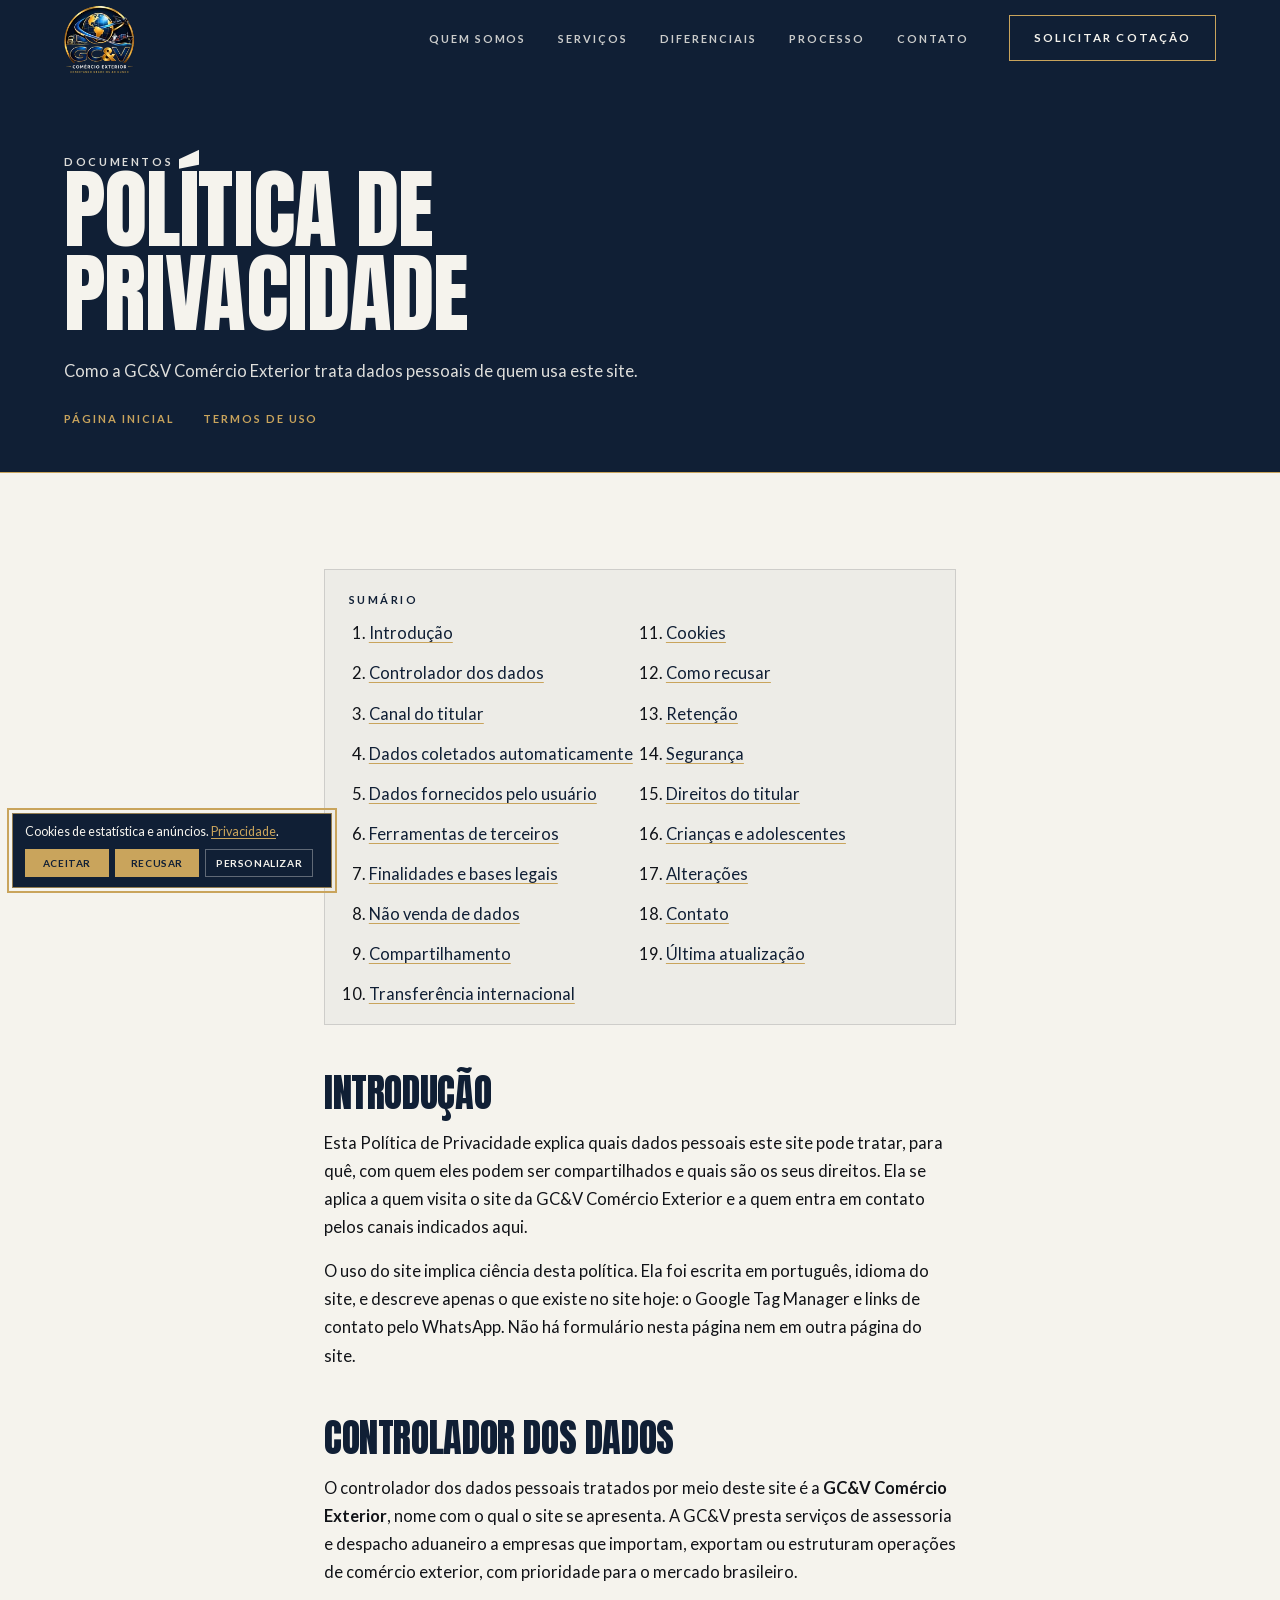
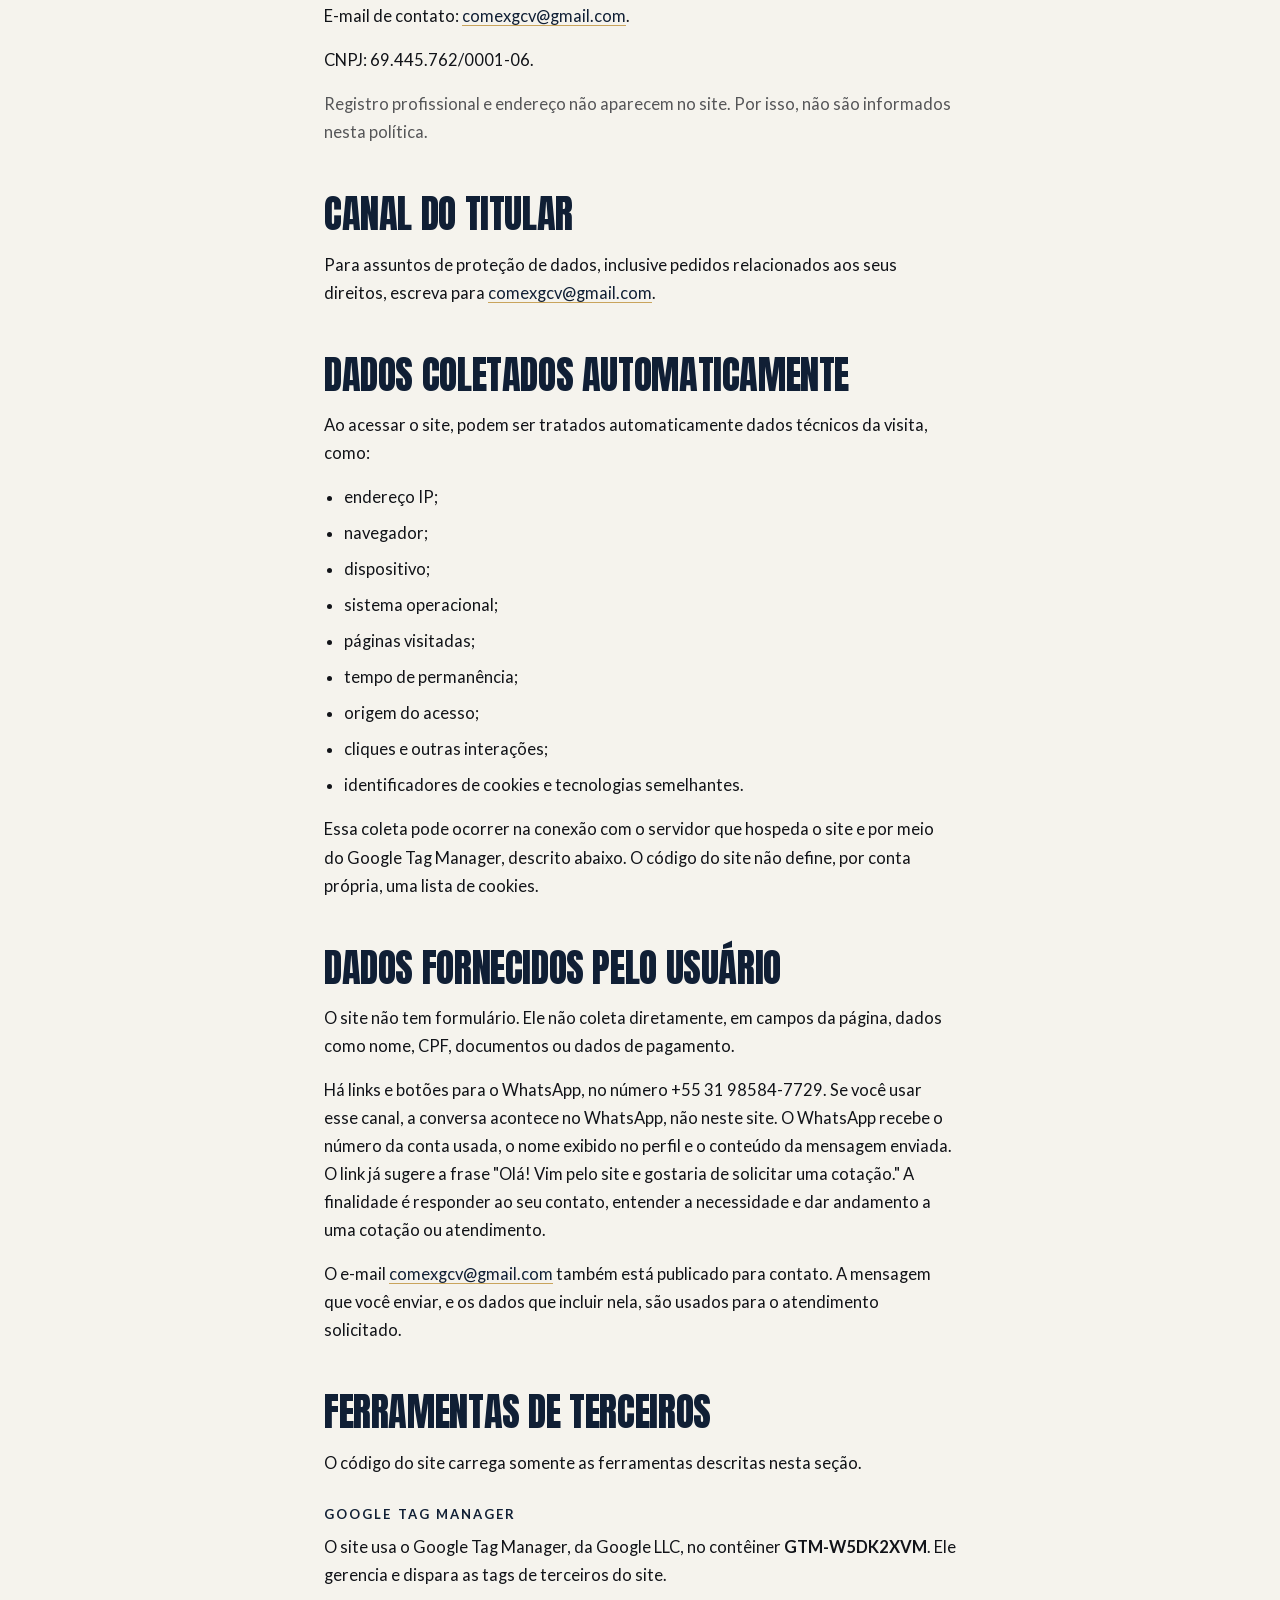
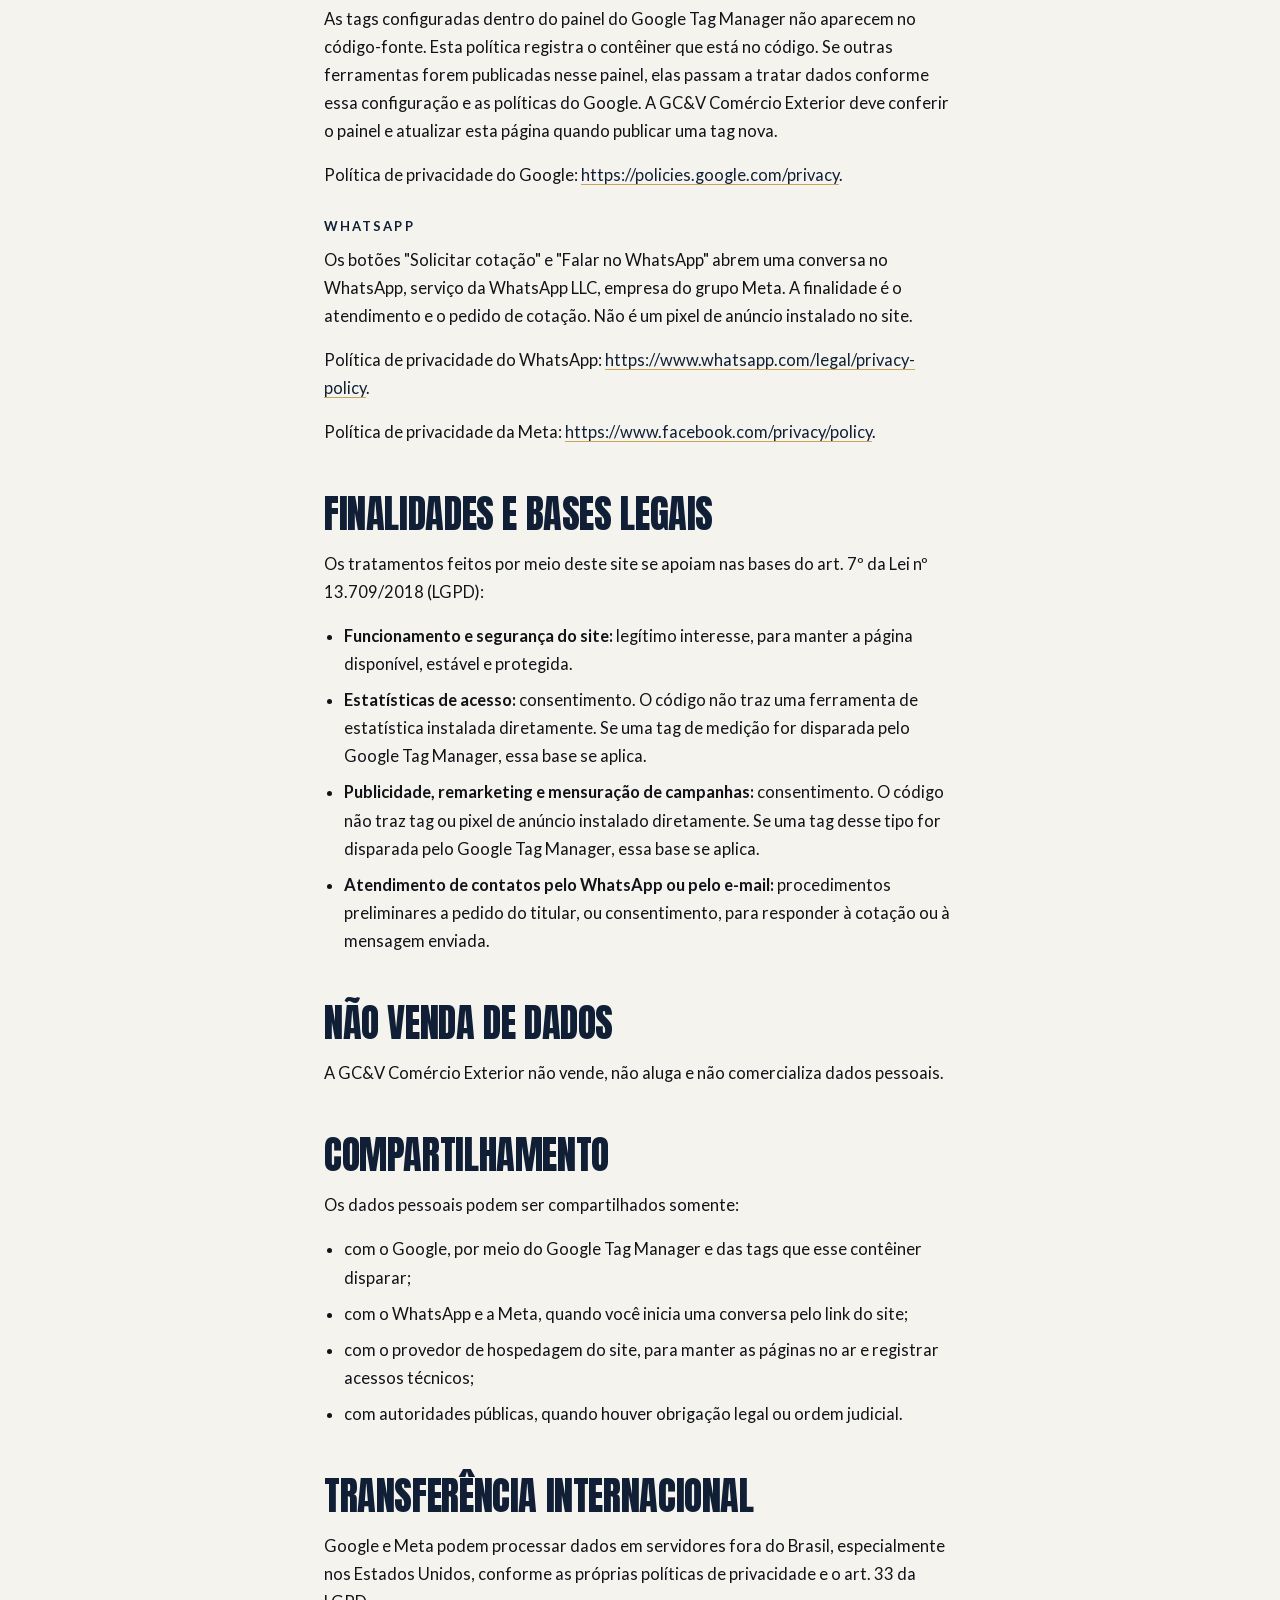
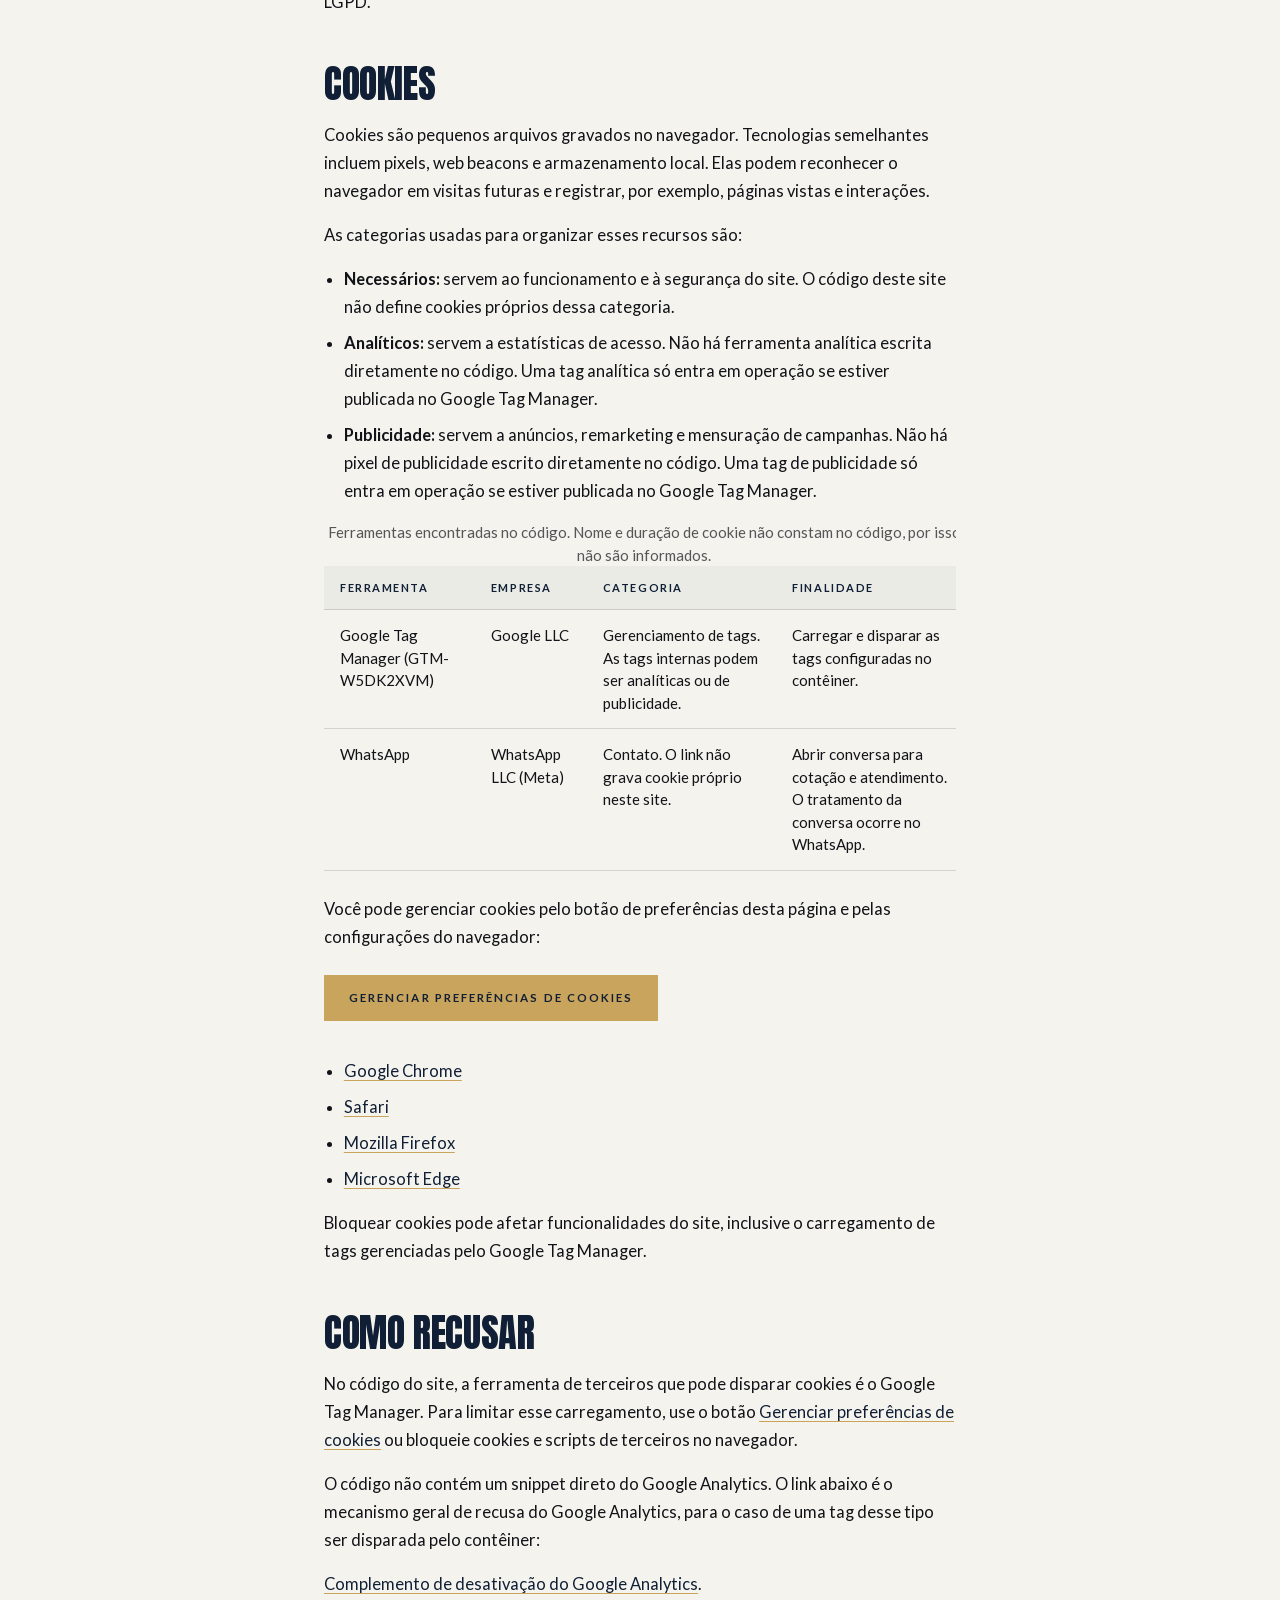
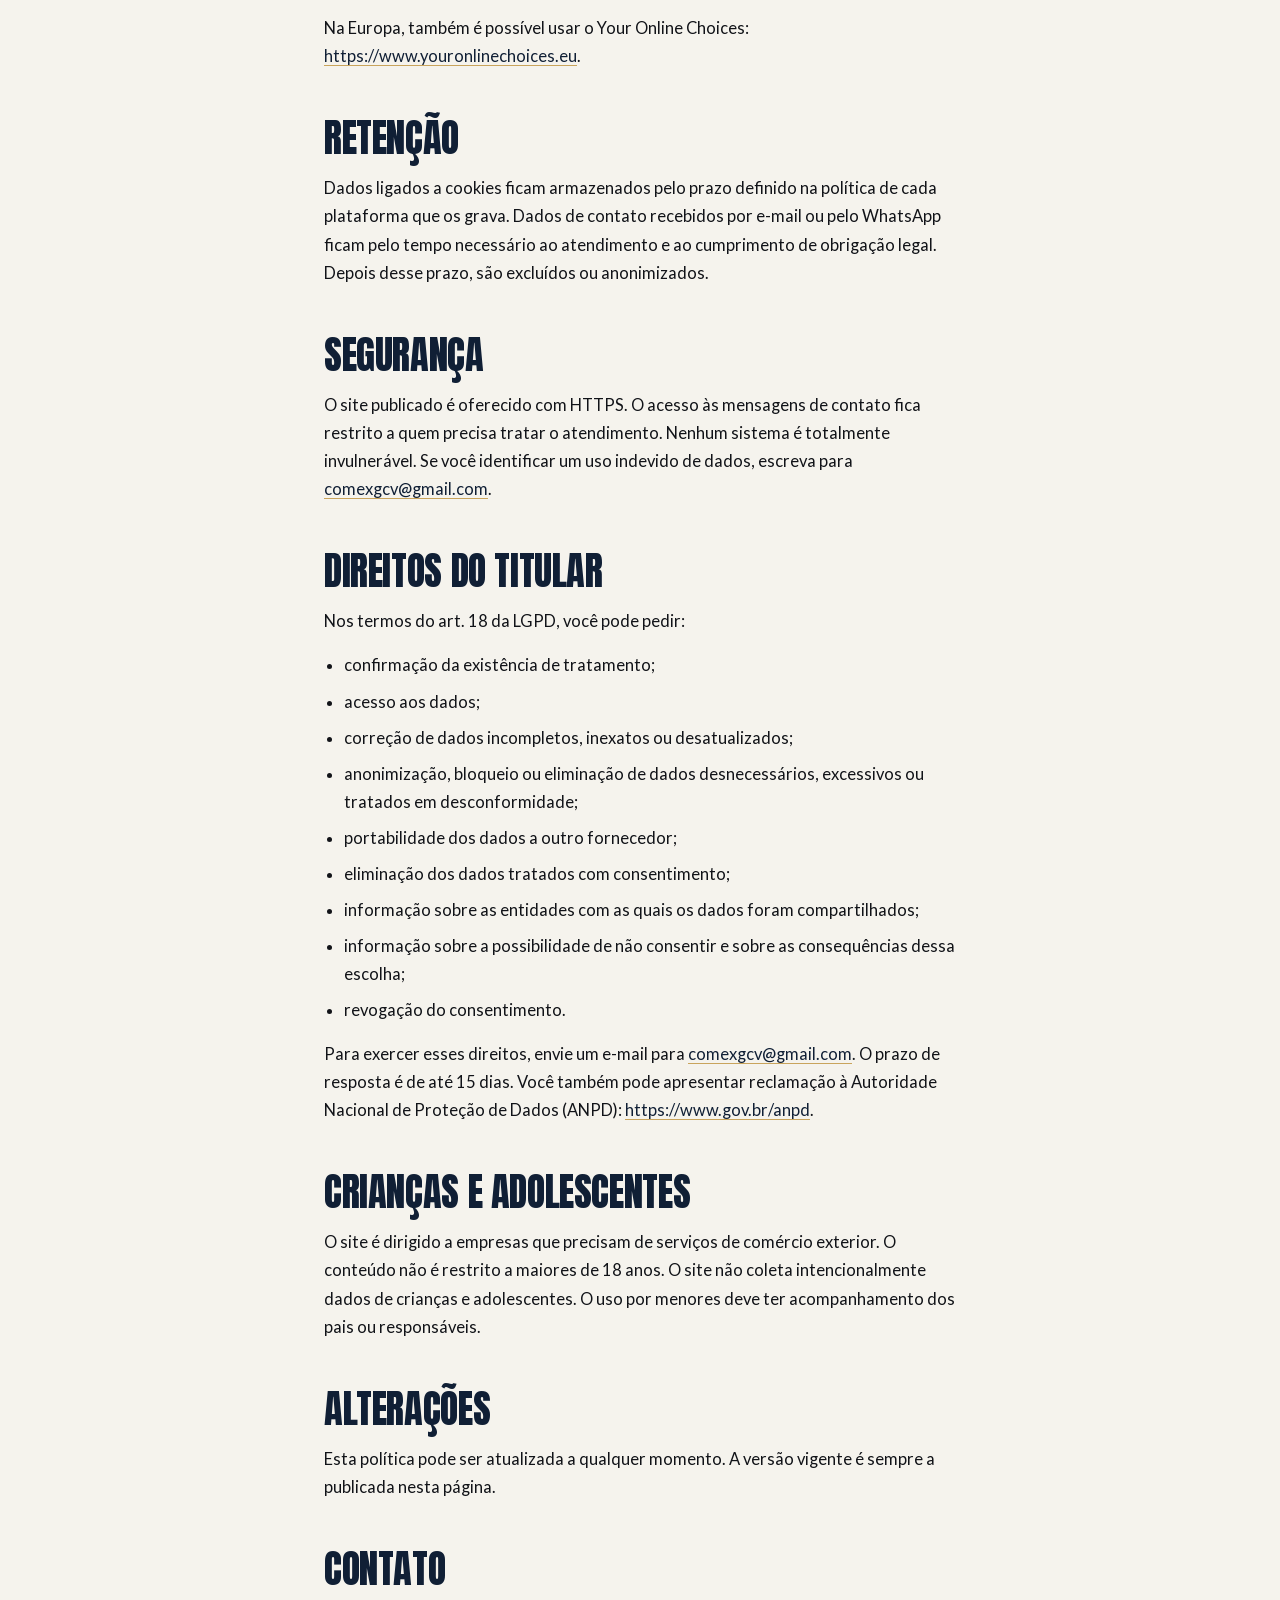
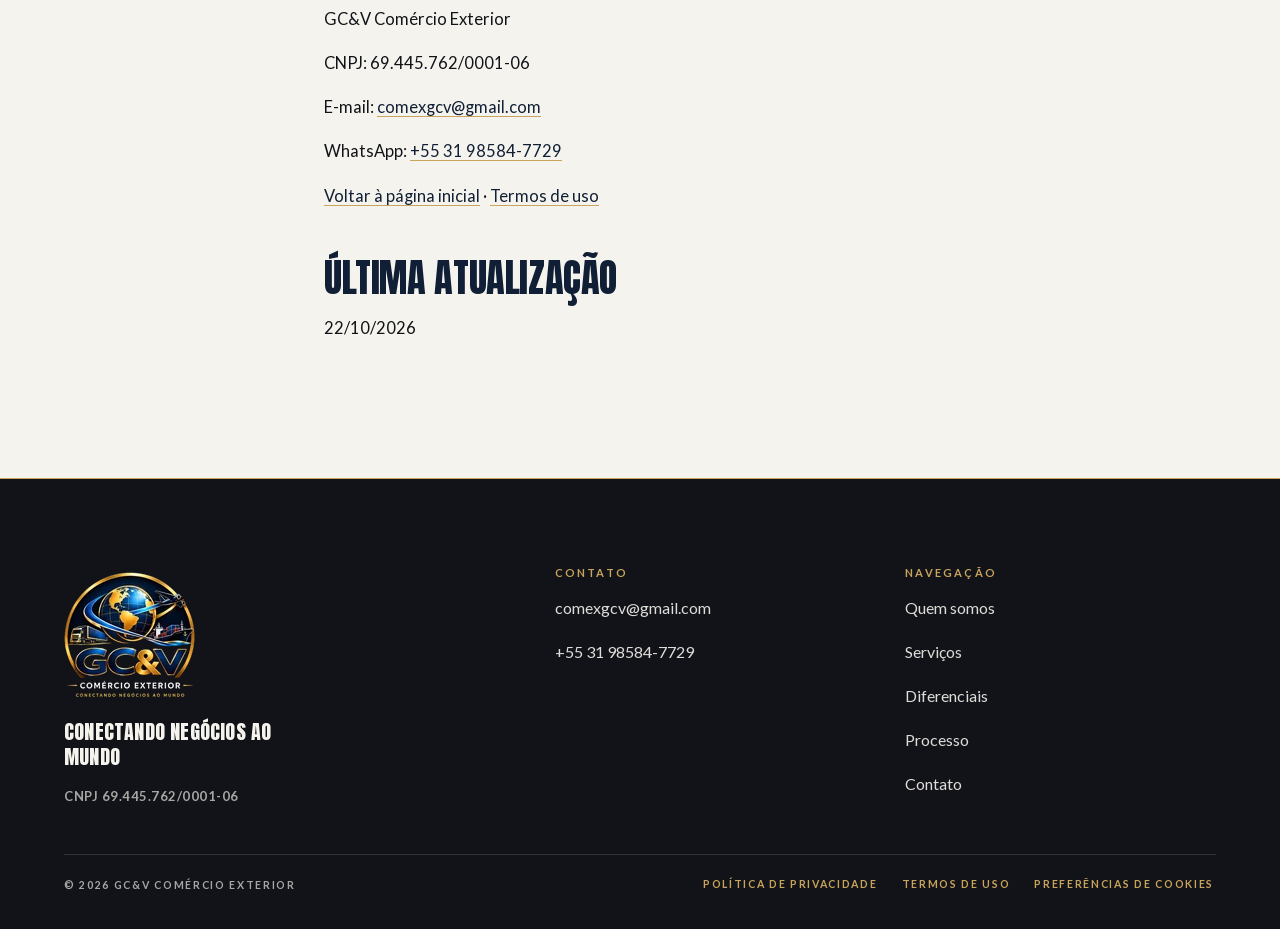
<file: privacy-policy.html>
<!DOCTYPE html>
<html lang="pt-BR">
<head>
<meta charset="utf-8">
<script>
window.dataLayer = window.dataLayer || [];
function gtag(){dataLayer.push(arguments);}
gtag('consent', 'default', {
  ad_storage: 'denied',
  analytics_storage: 'denied',
  ad_user_data: 'denied',
  ad_personalization: 'denied',
  functionality_storage: 'granted',
  security_storage: 'granted',
  wait_for_update: 500
});
gtag('set', 'ads_data_redaction', true);
gtag('set', 'url_passthrough', true);
</script>
<link rel="stylesheet" href="cookie-consent.css">
<script src="cookie-consent.js"></script>
<script src="track.js"></script>
<meta name="viewport" content="width=device-width, initial-scale=1, viewport-fit=cover">
<title>Política de Privacidade | GC&amp;V Comércio Exterior</title>
<meta name="description" content="Política de privacidade da GC&amp;V Comércio Exterior: como este site trata dados pessoais, cookies e o contato pelo WhatsApp.">
<meta name="author" content="GC&amp;V Comércio Exterior">
<meta name="application-name" content="GC&amp;V Comércio Exterior">
<meta name="robots" content="index, follow">
<meta name="googlebot" content="index, follow">
<meta name="keywords" content="política de privacidade, cookies, dados pessoais, GC&amp;V Comércio Exterior">
<meta name="theme-color" content="#101F35">
<meta name="format-detection" content="telephone=no">
<link rel="canonical" href="/privacy-policy.html">
<link rel="alternate" hreflang="pt-BR" href="/privacy-policy.html">
<link rel="alternate" hreflang="x-default" href="/privacy-policy.html">
<link rel="sitemap" type="application/xml" title="Sitemap" href="/sitemap.xml">
<meta property="og:locale" content="pt_BR">
<meta property="og:type" content="website">
<meta property="og:site_name" content="GC&amp;V Comércio Exterior">
<meta property="og:title" content="Política de Privacidade | GC&amp;V Comércio Exterior">
<meta property="og:description" content="Política de privacidade da GC&amp;V Comércio Exterior: como este site trata dados pessoais, cookies e o contato pelo WhatsApp.">
<meta property="og:url" content="/privacy-policy.html">
<meta property="og:image" content="/assets/hero-poster.jpg">
<meta property="og:image:alt" content="Operação portuária com contêineres, imagem da GC&amp;V Comércio Exterior">
<meta name="twitter:card" content="summary_large_image">
<meta name="twitter:title" content="Política de Privacidade | GC&amp;V Comércio Exterior">
<meta name="twitter:description" content="Política de privacidade da GC&amp;V Comércio Exterior: como este site trata dados pessoais, cookies e o contato pelo WhatsApp.">
<meta name="twitter:image" content="/assets/hero-poster.jpg">
<link rel="icon" href="assets/favicon-32.png" sizes="32x32" type="image/png">
<link rel="icon" href="assets/favicon-192.png" sizes="192x192" type="image/png">
<link rel="apple-touch-icon" href="assets/apple-touch-icon.png">
<link rel="preload" href="assets/fonts/anton.woff2" as="font" type="font/woff2" crossorigin>
<link rel="preload" href="assets/fonts/lato-400.woff2" as="font" type="font/woff2" crossorigin>
<link rel="preload" href="assets/fonts/lato-700.woff2" as="font" type="font/woff2" crossorigin>
<style>
@font-face {
  font-family: "Anton";
  font-style: normal;
  font-weight: 400;
  font-display: swap;
  src: url("assets/fonts/anton.woff2") format("woff2");
}
@font-face {
  font-family: "Lato";
  font-style: normal;
  font-weight: 400;
  font-display: swap;
  src: url("assets/fonts/lato-400.woff2") format("woff2");
}
@font-face {
  font-family: "Lato";
  font-style: normal;
  font-weight: 700;
  font-display: swap;
  src: url("assets/fonts/lato-700.woff2") format("woff2");
}
@font-face {
  font-family: "Anton Fallback";
  src: local("Arial"), local("ArialMT"), local("Liberation Sans"), local("Helvetica");
  size-adjust: 68.88%;
  ascent-override: 170.76%;
  descent-override: 47.78%;
  line-gap-override: 0%;
}
@font-face {
  font-family: "Lato Fallback";
  font-weight: 400;
  src: local("Arial"), local("ArialMT"), local("Liberation Sans"), local("Helvetica");
  size-adjust: 96.09%;
  ascent-override: 102.72%;
  descent-override: 22.17%;
  line-gap-override: 0%;
}
@font-face {
  font-family: "Lato Fallback";
  font-weight: 700;
  src: local("Arial Bold"), local("Arial-BoldMT"), local("Liberation Sans Bold"), local("Helvetica Bold");
  size-adjust: 91.82%;
  ascent-override: 107.5%;
  descent-override: 23.2%;
  line-gap-override: 0%;
}

:root {
  --navy: #101F35;
  --gold: #C9A45C;
  --graphite: #111318;
  --cream: #F5F3ED;
  --ink: rgba(245, 243, 237, .9);
  --accent: var(--gold);
  --bg: var(--navy);
  --line: rgba(245, 243, 237, .14);
  --muted: rgba(245, 243, 237, .66);
  --dark-ink: var(--graphite);
  --dark-muted: rgba(17, 19, 24, .7);
  --dark-line: rgba(17, 19, 24, .14);
  --display: "Anton", "Anton Fallback", Impact, sans-serif;
  --text: "Lato", "Lato Fallback", Arial, sans-serif;
  --wrap: 1240px;
  --gutter: clamp(20px, 5vw, 64px);
  --nav-h: 76px;
}

*, *::before, *::after { box-sizing: border-box; }
html { -webkit-text-size-adjust: 100%; text-size-adjust: 100%; scroll-behavior: smooth; scroll-padding-top: calc(var(--nav-h) + 16px); }
body {
  margin: 0;
  background: var(--bg);
  color: var(--cream);
  font: 400 16.5px/1.65 var(--text);
  font-synthesis: none;
  -webkit-font-smoothing: antialiased;
  -moz-osx-font-smoothing: grayscale;
  overflow-x: hidden;
}
img, svg { display: block; max-width: 100%; }
a { color: inherit; text-decoration: none; }
:focus-visible { outline: 2px solid var(--accent); outline-offset: 3px; }
.wrap { width: 100%; max-width: calc(var(--wrap) + 2 * var(--gutter)); margin: 0 auto; padding: 0 var(--gutter); }

.nav {
  position: fixed;
  inset: 0 0 auto;
  z-index: 50;
  height: var(--nav-h);
  transition: background-color .35s ease, border-color .35s ease, backdrop-filter .35s ease;
  border-bottom: 1px solid transparent;
}
.nav.is-solid {
  background: rgba(16, 31, 53, .9);
  backdrop-filter: blur(14px);
  -webkit-backdrop-filter: blur(14px);
  border-color: var(--line);
}
.nav .wrap { height: 100%; display: flex; align-items: center; gap: 40px; }
.brand { display: flex; align-items: center; gap: 12px; flex-shrink: 0; }
.brand img { display: block; width: auto; height: 70px; }
.footer .brand img { height: 130px; }
.brand-name { display: flex; flex-direction: column; line-height: 1; }
.brand-name strong { font: 400 23px/1 var(--display); letter-spacing: .04em; }
.brand-name small { font: 700 8.5px/1 var(--text); letter-spacing: .28em; text-transform: uppercase; color: var(--muted); margin-top: 5px; }
.nav-links { display: flex; gap: 32px; margin: 0 0 0 auto; padding: 0; list-style: none; }
.nav-links a {
  position: relative;
  font: 700 11px/1 var(--text);
  letter-spacing: .18em;
  text-transform: uppercase;
  color: rgba(245, 243, 237, .82);
  padding: 8px 0;
  transition: color .2s ease;
}
.nav-links a::after {
  content: "";
  position: absolute;
  left: 0; right: 0; bottom: 0;
  height: 1px;
  background: var(--accent);
  transform: scaleX(0);
  transform-origin: left;
  transition: transform .3s ease;
}
.nav-links a:hover { color: var(--cream); }
.nav-links a:hover::after { transform: scaleX(1); }
.nav-menu { display: none; }

.btn {
  display: inline-flex;
  align-items: center;
  justify-content: center;
  gap: 10px;
  height: 46px;
  padding: 0 24px;
  font: 700 11.5px/1 var(--text);
  letter-spacing: .18em;
  text-transform: uppercase;
  white-space: nowrap;
  border: 1px solid var(--accent);
  background: none;
  cursor: pointer;
  transition: background-color .25s ease, color .25s ease, border-color .25s ease;
}
.btn-outline { color: var(--cream); }
.btn-outline:hover { background: var(--gold); color: var(--navy); }
.btn-solid { background: var(--gold); color: var(--navy); }
.btn-solid:hover { background: transparent; color: var(--gold); }

.page-hero { padding: calc(var(--nav-h) + 56px) 0 48px; }
.eyebrow {
  margin: 0 0 18px;
  font: 700 11px/1 var(--text);
  letter-spacing: .24em;
  text-transform: uppercase;
  color: var(--gold);
}
.page-hero h1 {
  margin: 0;
  max-width: 14ch;
  font: 400 clamp(46px, 7vw, 88px)/.95 var(--display);
  letter-spacing: -.01em;
  text-transform: uppercase;
}
.page-hero p { max-width: 42rem; margin: 24px 0 0; color: var(--ink); }
.page-links { display: flex; flex-wrap: wrap; gap: 12px 28px; margin-top: 28px; }
.page-links a {
  font: 700 11px/1 var(--text);
  letter-spacing: .18em;
  text-transform: uppercase;
  color: var(--gold);
}
.page-links a:hover { color: var(--cream); }

.legal {
  background: var(--cream);
  color: var(--dark-ink);
  border-top: 1px solid var(--gold);
  padding: clamp(56px, 8vw, 96px) 0 clamp(72px, 10vw, 120px);
}
.legal a { color: var(--navy); text-decoration: underline; text-decoration-color: var(--gold); text-underline-offset: 3px; }
.legal a:hover { color: #8c6d2e; }
.prose { max-width: 760px; }
.prose h2 {
  margin: 48px 0 16px;
  font: 400 clamp(28px, 3vw, 40px)/1.05 var(--display);
  letter-spacing: -.01em;
  text-transform: uppercase;
  color: var(--navy);
}
.prose h2:first-child { margin-top: 0; }
.prose h3 {
  margin: 28px 0 10px;
  font: 700 13px/1.4 var(--text);
  letter-spacing: .16em;
  text-transform: uppercase;
  color: var(--navy);
}
.prose p, .prose li { font-size: 16.5px; line-height: 1.7; }
.prose p { margin: 0 0 16px; }
.prose ul, .prose ol { margin: 0 0 16px; padding-left: 1.2em; }
.prose li + li { margin-top: 8px; }
.note { color: var(--dark-muted); }

.toc {
  margin: 0 0 8px;
  padding: 24px 24px 8px;
  border: 1px solid var(--dark-line);
  background: rgba(16, 31, 53, .03);
}
.toc p {
  margin: 0 0 14px;
  font: 700 11px/1 var(--text);
  letter-spacing: .22em;
  text-transform: uppercase;
  color: var(--navy);
}
.toc ol { margin: 0; padding: 0 0 8px 1.2em; columns: 2; column-gap: 32px; }
.toc li { break-inside: avoid; margin: 0 0 12px; }

.table-wrap { margin: 8px 0 24px; overflow-x: auto; }
table { width: 100%; border-collapse: collapse; min-width: 640px; font-size: 15px; line-height: 1.5; }
th, td { text-align: left; vertical-align: top; padding: 14px 16px; border-bottom: 1px solid var(--dark-line); }
th {
  font: 700 11px/1.4 var(--text);
  letter-spacing: .14em;
  text-transform: uppercase;
  color: var(--navy);
  background: rgba(16, 31, 53, .04);
}
#gerenciar-cookies { margin: 8px 0 20px; }

.footer { padding: clamp(56px, 7vw, 88px) 0 0; background: var(--graphite); border-top: 1px solid var(--gold); }
.footer .wrap { display: block; }
.footer-grid {
  display: grid;
  grid-template-columns: minmax(0, 1.45fr) minmax(0, 1fr) minmax(0, 1fr);
  gap: 48px 40px;
  padding-bottom: 48px;
}
.footer-tag {
  margin: 22px 0 0;
  max-width: 16rem;
  font: 400 20px/1.25 var(--display);
  letter-spacing: .01em;
  text-transform: uppercase;
  color: var(--cream);
}
.footer-cnpj {
  margin: 18px 0 0;
  font: 700 13px/1.4 var(--text);
  letter-spacing: .04em;
  color: var(--muted);
}
.footer-label {
  margin: 0 0 8px;
  font: 700 11px/1 var(--text);
  letter-spacing: .2em;
  text-transform: uppercase;
  color: var(--gold);
}
.footer-list { margin: 0; padding: 0; list-style: none; }
.footer-list a {
  display: flex;
  align-items: center;
  min-height: 44px;
  font: 400 16px/1.35 var(--text);
  color: rgba(245, 243, 237, .9);
}
.footer-list a:hover { color: var(--gold); }
.footer-bar {
  display: flex;
  align-items: center;
  justify-content: space-between;
  gap: 8px 32px;
  flex-wrap: wrap;
  padding: 8px 0 22px;
  border-top: 1px solid var(--line);
}
.footer-bar p {
  margin: 0;
  font: 700 10.5px/1.6 var(--text);
  letter-spacing: .16em;
  text-transform: uppercase;
  color: var(--muted);
}
.footer-links { display: flex; flex-wrap: wrap; gap: 4px 20px; }
.footer-links a {
  display: inline-flex;
  align-items: center;
  min-height: 44px;
  padding: 0 2px;
  font: 700 10.5px/1.5 var(--text);
  letter-spacing: .16em;
  text-transform: uppercase;
  color: var(--gold);
}
.footer-links a:hover { color: var(--gold); }

@media (max-width: 1080px) {
  .nav-links { gap: 22px; }
  .nav-cta { display: none; }
}
@media (max-width: 900px) {
  .nav .wrap { gap: 16px; }
  .nav-links {
    position: fixed;
    inset: var(--nav-h) 0 auto;
    flex-direction: column;
    gap: 0;
    padding: 8px var(--gutter) 28px;
    background: rgba(16, 31, 53, .98);
    border-bottom: 1px solid var(--line);
    transform: translateY(-8px);
    opacity: 0;
    visibility: hidden;
    transition: opacity .25s ease, transform .25s ease, visibility .25s;
  }
  .nav.is-open { background: rgba(16, 31, 53, .98); border-color: var(--line); }
  .nav.is-open .nav-links { opacity: 1; visibility: visible; transform: none; }
  .nav-links a { display: block; padding: 18px 0; font-size: 12.5px; border-bottom: 1px solid var(--line); }
  .nav-links a::after { display: none; }
  .nav-menu {
    display: grid;
    place-items: center;
    width: 44px;
    height: 44px;
    margin-left: auto;
    padding: 0;
    background: none;
    border: 1px solid var(--line);
    color: var(--cream);
    cursor: pointer;
  }
  .nav-menu span, .nav-menu span::before, .nav-menu span::after {
    display: block;
    width: 18px;
    height: 1.5px;
    background: currentColor;
    transition: transform .25s ease, background-color .25s ease;
  }
  .nav-menu span { position: relative; }
  .nav-menu span::before, .nav-menu span::after { content: ""; position: absolute; left: 0; }
  .nav-menu span::before { top: -6px; }
  .nav-menu span::after { top: 6px; }
  .nav.is-open .nav-menu span { background: transparent; }
  .nav.is-open .nav-menu span::before { transform: translateY(6px) rotate(45deg); }
  .nav.is-open .nav-menu span::after { transform: translateY(-6px) rotate(-45deg); }
  .toc ol { columns: 1; }
  .footer-grid { grid-template-columns: 1fr; gap: 36px; }
  .footer-bar { align-items: flex-start; }
}
@media (max-width: 609px) {
  :root { --nav-h: 64px; }
  .nav .brand-name small { display: none; }
  .nav .brand img { height: 58px; }
  .footer-grid { grid-template-columns: 1fr; gap: 36px; }
  .footer-bar { align-items: flex-start; }
  #gerenciar-cookies { width: 100%; }
}
@media (prefers-reduced-motion: reduce) {
  html { scroll-behavior: auto; }
}
</style>
<script type="application/ld+json">
{
  "@context": "https://schema.org",
  "@type": "WebPage",
  "name": "Política de Privacidade",
  "description": "Política de privacidade da GC&V Comércio Exterior: como este site trata dados pessoais, cookies e o contato pelo WhatsApp.",
  "inLanguage": "pt-BR",
  "isPartOf": {
    "@type": "WebSite",
    "name": "GC&V Comércio Exterior",
    "inLanguage": "pt-BR"
  }
}
</script>
<script>
(function () {
  var origin = location.origin;
  function abs(value) {
    if (!value || value.charAt(0) !== "/") return value;
    return origin + value;
  }
  var nodes = document.querySelectorAll('link[rel="canonical"], link[rel="alternate"], link[rel="sitemap"]');
  var i, node;
  for (i = 0; i < nodes.length; i++) {
    node = nodes[i];
    node.href = abs(node.getAttribute("href"));
  }
  nodes = document.querySelectorAll('meta[property="og:url"], meta[property="og:image"], meta[name="twitter:image"]');
  for (i = 0; i < nodes.length; i++) {
    node = nodes[i];
    node.setAttribute("content", abs(node.getAttribute("content")));
  }
})();
</script>
</head>
<body>

<header class="nav" id="nav">
  <div class="wrap">
    <a class="brand" href="index.html">
      <picture>
        <source type="image/webp" srcset="assets/logo-gcv-130.webp 1x, assets/logo-gcv-260.webp 2x">
        <img src="assets/logo-gcv-260.png" alt="GC&amp;V Comércio Exterior" width="138" height="130">
      </picture>
    </a>
    <ul class="nav-links" id="nav-links">
      <li><a href="index.html#quem-somos">Quem somos</a></li>
      <li><a href="index.html#servicos">Serviços</a></li>
      <li><a href="index.html#diferenciais">Diferenciais</a></li>
      <li><a href="index.html#processo">Processo</a></li>
      <li><a href="index.html#contato">Contato</a></li>
    </ul>
    <a class="btn btn-outline nav-cta" href="https://wa.me/5531985847729?text=Ol%C3%A1!%20Vim%20pelo%20site%20e%20gostaria%20de%20solicitar%20uma%20cota%C3%A7%C3%A3o." target="_blank" rel="noopener noreferrer">Solicitar cotação</a>
    <button class="nav-menu" id="nav-menu" type="button" aria-label="Abrir menu" aria-expanded="false" aria-controls="nav-links"><span></span></button>
  </div>
</header>

<header class="page-hero">
  <div class="wrap">
    <p class="eyebrow">Documentos</p>
    <h1>Política de privacidade</h1>
    <p>Como a GC&amp;V Comércio Exterior trata dados pessoais de quem usa este site.</p>
    <div class="page-links">
      <a href="index.html">Página inicial</a>
      <a href="terms-of-use.html">Termos de uso</a>
    </div>
  </div>
</header>

<main class="legal">
  <div class="wrap prose">
    <nav class="toc" aria-label="Sumário">
      <p>Sumário</p>
      <ol>
        <li><a href="#introducao">Introdução</a></li>
        <li><a href="#controlador">Controlador dos dados</a></li>
        <li><a href="#canal-do-titular">Canal do titular</a></li>
        <li><a href="#dados-automaticos">Dados coletados automaticamente</a></li>
        <li><a href="#dados-fornecidos">Dados fornecidos pelo usuário</a></li>
        <li><a href="#ferramentas">Ferramentas de terceiros</a></li>
        <li><a href="#finalidades">Finalidades e bases legais</a></li>
        <li><a href="#nao-venda">Não venda de dados</a></li>
        <li><a href="#compartilhamento">Compartilhamento</a></li>
        <li><a href="#transferencia-internacional">Transferência internacional</a></li>
        <li><a href="#cookies">Cookies</a></li>
        <li><a href="#opt-out">Como recusar</a></li>
        <li><a href="#retencao">Retenção</a></li>
        <li><a href="#seguranca">Segurança</a></li>
        <li><a href="#direitos">Direitos do titular</a></li>
        <li><a href="#criancas-e-adolescentes">Crianças e adolescentes</a></li>
        <li><a href="#alteracoes">Alterações</a></li>
        <li><a href="#contato">Contato</a></li>
        <li><a href="#atualizacao">Última atualização</a></li>
      </ol>
    </nav>

    <h2 id="introducao">Introdução</h2>
    <p>Esta Política de Privacidade explica quais dados pessoais este site pode tratar, para quê, com quem eles podem ser compartilhados e quais são os seus direitos. Ela se aplica a quem visita o site da GC&amp;V Comércio Exterior e a quem entra em contato pelos canais indicados aqui.</p>
    <p>O uso do site implica ciência desta política. Ela foi escrita em português, idioma do site, e descreve apenas o que existe no site hoje: o Google Tag Manager e links de contato pelo WhatsApp. Não há formulário nesta página nem em outra página do site.</p>

    <h2 id="controlador">Controlador dos dados</h2>
    <p>O controlador dos dados pessoais tratados por meio deste site é a <strong>GC&amp;V Comércio Exterior</strong>, nome com o qual o site se apresenta. A GC&amp;V presta serviços de assessoria e despacho aduaneiro a empresas que importam, exportam ou estruturam operações de comércio exterior, com prioridade para o mercado brasileiro.</p>
    <p>E-mail de contato: <a href="mailto:comexgcv@gmail.com">comexgcv@gmail.com</a>.</p>
    <p>CNPJ: 69.445.762/0001-06.</p>
    <p class="note">Registro profissional e endereço não aparecem no site. Por isso, não são informados nesta política.</p>

    <h2 id="canal-do-titular">Canal do titular</h2>
    <p>Para assuntos de proteção de dados, inclusive pedidos relacionados aos seus direitos, escreva para <a href="mailto:comexgcv@gmail.com">comexgcv@gmail.com</a>.</p>

    <h2 id="dados-automaticos">Dados coletados automaticamente</h2>
    <p>Ao acessar o site, podem ser tratados automaticamente dados técnicos da visita, como:</p>
    <ul>
      <li>endereço IP;</li>
      <li>navegador;</li>
      <li>dispositivo;</li>
      <li>sistema operacional;</li>
      <li>páginas visitadas;</li>
      <li>tempo de permanência;</li>
      <li>origem do acesso;</li>
      <li>cliques e outras interações;</li>
      <li>identificadores de cookies e tecnologias semelhantes.</li>
    </ul>
    <p>Essa coleta pode ocorrer na conexão com o servidor que hospeda o site e por meio do Google Tag Manager, descrito abaixo. O código do site não define, por conta própria, uma lista de cookies.</p>

    <h2 id="dados-fornecidos">Dados fornecidos pelo usuário</h2>
    <p>O site não tem formulário. Ele não coleta diretamente, em campos da página, dados como nome, CPF, documentos ou dados de pagamento.</p>
    <p>Há links e botões para o WhatsApp, no número +55 31 98584-7729. Se você usar esse canal, a conversa acontece no WhatsApp, não neste site. O WhatsApp recebe o número da conta usada, o nome exibido no perfil e o conteúdo da mensagem enviada. O link já sugere a frase "Olá! Vim pelo site e gostaria de solicitar uma cotação." A finalidade é responder ao seu contato, entender a necessidade e dar andamento a uma cotação ou atendimento.</p>
    <p>O e-mail <a href="mailto:comexgcv@gmail.com">comexgcv@gmail.com</a> também está publicado para contato. A mensagem que você enviar, e os dados que incluir nela, são usados para o atendimento solicitado.</p>

    <h2 id="ferramentas">Ferramentas de terceiros</h2>
    <p>O código do site carrega somente as ferramentas descritas nesta seção.</p>

    <h3 id="google-tag-manager">Google Tag Manager</h3>
    <p>O site usa o Google Tag Manager, da Google LLC, no contêiner <strong>GTM-W5DK2XVM</strong>. Ele gerencia e dispara as tags de terceiros do site.</p>
    <p>As tags configuradas dentro do painel do Google Tag Manager não aparecem no código-fonte. Esta política registra o contêiner que está no código. Se outras ferramentas forem publicadas nesse painel, elas passam a tratar dados conforme essa configuração e as políticas do Google. A GC&amp;V Comércio Exterior deve conferir o painel e atualizar esta página quando publicar uma tag nova.</p>
    <p>Política de privacidade do Google: <a href="https://policies.google.com/privacy" target="_blank" rel="noopener noreferrer">https://policies.google.com/privacy</a>.</p>

    <h3 id="whatsapp">WhatsApp</h3>
    <p>Os botões "Solicitar cotação" e "Falar no WhatsApp" abrem uma conversa no WhatsApp, serviço da WhatsApp LLC, empresa do grupo Meta. A finalidade é o atendimento e o pedido de cotação. Não é um pixel de anúncio instalado no site.</p>
    <p>Política de privacidade do WhatsApp: <a href="https://www.whatsapp.com/legal/privacy-policy" target="_blank" rel="noopener noreferrer">https://www.whatsapp.com/legal/privacy-policy</a>.</p>
    <p>Política de privacidade da Meta: <a href="https://www.facebook.com/privacy/policy" target="_blank" rel="noopener noreferrer">https://www.facebook.com/privacy/policy</a>.</p>

    <h2 id="finalidades">Finalidades e bases legais</h2>
    <p>Os tratamentos feitos por meio deste site se apoiam nas bases do art. 7º da Lei nº 13.709/2018 (LGPD):</p>
    <ul>
      <li><strong>Funcionamento e segurança do site:</strong> legítimo interesse, para manter a página disponível, estável e protegida.</li>
      <li><strong>Estatísticas de acesso:</strong> consentimento. O código não traz uma ferramenta de estatística instalada diretamente. Se uma tag de medição for disparada pelo Google Tag Manager, essa base se aplica.</li>
      <li><strong>Publicidade, remarketing e mensuração de campanhas:</strong> consentimento. O código não traz tag ou pixel de anúncio instalado diretamente. Se uma tag desse tipo for disparada pelo Google Tag Manager, essa base se aplica.</li>
      <li><strong>Atendimento de contatos pelo WhatsApp ou pelo e-mail:</strong> procedimentos preliminares a pedido do titular, ou consentimento, para responder à cotação ou à mensagem enviada.</li>
    </ul>

    <h2 id="nao-venda">Não venda de dados</h2>
    <p>A GC&amp;V Comércio Exterior não vende, não aluga e não comercializa dados pessoais.</p>

    <h2 id="compartilhamento">Compartilhamento</h2>
    <p>Os dados pessoais podem ser compartilhados somente:</p>
    <ul>
      <li>com o Google, por meio do Google Tag Manager e das tags que esse contêiner disparar;</li>
      <li>com o WhatsApp e a Meta, quando você inicia uma conversa pelo link do site;</li>
      <li>com o provedor de hospedagem do site, para manter as páginas no ar e registrar acessos técnicos;</li>
      <li>com autoridades públicas, quando houver obrigação legal ou ordem judicial.</li>
    </ul>

    <h2 id="transferencia-internacional">Transferência internacional</h2>
    <p>Google e Meta podem processar dados em servidores fora do Brasil, especialmente nos Estados Unidos, conforme as próprias políticas de privacidade e o art. 33 da LGPD.</p>

    <h2 id="cookies">Cookies</h2>
    <p>Cookies são pequenos arquivos gravados no navegador. Tecnologias semelhantes incluem pixels, web beacons e armazenamento local. Elas podem reconhecer o navegador em visitas futuras e registrar, por exemplo, páginas vistas e interações.</p>
    <p>As categorias usadas para organizar esses recursos são:</p>
    <ul>
      <li><strong>Necessários:</strong> servem ao funcionamento e à segurança do site. O código deste site não define cookies próprios dessa categoria.</li>
      <li><strong>Analíticos:</strong> servem a estatísticas de acesso. Não há ferramenta analítica escrita diretamente no código. Uma tag analítica só entra em operação se estiver publicada no Google Tag Manager.</li>
      <li><strong>Publicidade:</strong> servem a anúncios, remarketing e mensuração de campanhas. Não há pixel de publicidade escrito diretamente no código. Uma tag de publicidade só entra em operação se estiver publicada no Google Tag Manager.</li>
    </ul>
    <div class="table-wrap">
      <table>
        <caption class="note">Ferramentas encontradas no código. Nome e duração de cookie não constam no código, por isso não são informados.</caption>
        <thead>
          <tr>
            <th scope="col">Ferramenta</th>
            <th scope="col">Empresa</th>
            <th scope="col">Categoria</th>
            <th scope="col">Finalidade</th>
          </tr>
        </thead>
        <tbody>
          <tr>
            <td>Google Tag Manager (GTM-W5DK2XVM)</td>
            <td>Google LLC</td>
            <td>Gerenciamento de tags. As tags internas podem ser analíticas ou de publicidade.</td>
            <td>Carregar e disparar as tags configuradas no contêiner.</td>
          </tr>
          <tr>
            <td>WhatsApp</td>
            <td>WhatsApp LLC (Meta)</td>
            <td>Contato. O link não grava cookie próprio neste site.</td>
            <td>Abrir conversa para cotação e atendimento. O tratamento da conversa ocorre no WhatsApp.</td>
          </tr>
        </tbody>
      </table>
    </div>
    <p>Você pode gerenciar cookies pelo botão de preferências desta página e pelas configurações do navegador:</p>
    <p>
      <button class="btn btn-solid" id="gerenciar-cookies" type="button">Gerenciar preferências de cookies</button>
    </p>
    <ul>
      <li><a href="https://support.google.com/chrome/answer/95647" target="_blank" rel="noopener noreferrer">Google Chrome</a></li>
      <li><a href="https://support.apple.com/pt-br/guide/safari/sfri11471/mac" target="_blank" rel="noopener noreferrer">Safari</a></li>
      <li><a href="https://support.mozilla.org/pt-BR/kb/cookies-informacoes-sites-armazenam-no-computador" target="_blank" rel="noopener noreferrer">Mozilla Firefox</a></li>
      <li><a href="https://support.microsoft.com/pt-br/microsoft-edge/excluir-cookies-no-microsoft-edge-63947406-40ac-c3b8-57b9-2a946a29ae09" target="_blank" rel="noopener noreferrer">Microsoft Edge</a></li>
    </ul>
    <p>Bloquear cookies pode afetar funcionalidades do site, inclusive o carregamento de tags gerenciadas pelo Google Tag Manager.</p>

    <h2 id="opt-out">Como recusar</h2>
    <p>No código do site, a ferramenta de terceiros que pode disparar cookies é o Google Tag Manager. Para limitar esse carregamento, use o botão <a href="#gerenciar-cookies">Gerenciar preferências de cookies</a> ou bloqueie cookies e scripts de terceiros no navegador.</p>
    <p>O código não contém um snippet direto do Google Analytics. O link abaixo é o mecanismo geral de recusa do Google Analytics, para o caso de uma tag desse tipo ser disparada pelo contêiner:</p>
    <p><a href="https://tools.google.com/dlpage/gaoptout" target="_blank" rel="noopener noreferrer">Complemento de desativação do Google Analytics</a>.</p>
    <p>Na Europa, também é possível usar o Your Online Choices: <a href="https://www.youronlinechoices.eu" target="_blank" rel="noopener noreferrer">https://www.youronlinechoices.eu</a>.</p>

    <h2 id="retencao">Retenção</h2>
    <p>Dados ligados a cookies ficam armazenados pelo prazo definido na política de cada plataforma que os grava. Dados de contato recebidos por e-mail ou pelo WhatsApp ficam pelo tempo necessário ao atendimento e ao cumprimento de obrigação legal. Depois desse prazo, são excluídos ou anonimizados.</p>

    <h2 id="seguranca">Segurança</h2>
    <p>O site publicado é oferecido com HTTPS. O acesso às mensagens de contato fica restrito a quem precisa tratar o atendimento. Nenhum sistema é totalmente invulnerável. Se você identificar um uso indevido de dados, escreva para <a href="mailto:comexgcv@gmail.com">comexgcv@gmail.com</a>.</p>

    <h2 id="direitos">Direitos do titular</h2>
    <p>Nos termos do art. 18 da LGPD, você pode pedir:</p>
    <ul>
      <li>confirmação da existência de tratamento;</li>
      <li>acesso aos dados;</li>
      <li>correção de dados incompletos, inexatos ou desatualizados;</li>
      <li>anonimização, bloqueio ou eliminação de dados desnecessários, excessivos ou tratados em desconformidade;</li>
      <li>portabilidade dos dados a outro fornecedor;</li>
      <li>eliminação dos dados tratados com consentimento;</li>
      <li>informação sobre as entidades com as quais os dados foram compartilhados;</li>
      <li>informação sobre a possibilidade de não consentir e sobre as consequências dessa escolha;</li>
      <li>revogação do consentimento.</li>
    </ul>
    <p>Para exercer esses direitos, envie um e-mail para <a href="mailto:comexgcv@gmail.com">comexgcv@gmail.com</a>. O prazo de resposta é de até 15 dias. Você também pode apresentar reclamação à Autoridade Nacional de Proteção de Dados (ANPD): <a href="https://www.gov.br/anpd" target="_blank" rel="noopener noreferrer">https://www.gov.br/anpd</a>.</p>

    <h2 id="criancas-e-adolescentes">Crianças e adolescentes</h2>
    <p>O site é dirigido a empresas que precisam de serviços de comércio exterior. O conteúdo não é restrito a maiores de 18 anos. O site não coleta intencionalmente dados de crianças e adolescentes. O uso por menores deve ter acompanhamento dos pais ou responsáveis.</p>

    <h2 id="alteracoes">Alterações</h2>
    <p>Esta política pode ser atualizada a qualquer momento. A versão vigente é sempre a publicada nesta página.</p>

    <h2 id="contato">Contato</h2>
    <p>GC&amp;V Comércio Exterior</p>
    <p>CNPJ: 69.445.762/0001-06</p>
    <p>E-mail: <a href="mailto:comexgcv@gmail.com">comexgcv@gmail.com</a></p>
    <p>WhatsApp: <a href="https://wa.me/5531985847729?text=Ol%C3%A1!%20Vim%20pelo%20site%20e%20gostaria%20de%20solicitar%20uma%20cota%C3%A7%C3%A3o." target="_blank" rel="noopener noreferrer">+55 31 98584-7729</a></p>
    <p><a href="index.html">Voltar à página inicial</a> · <a href="terms-of-use.html">Termos de uso</a></p>

    <h2 id="atualizacao">Última atualização</h2>
    <p>22/10/2026</p>
  </div>
</main>

<footer class="footer">
  <div class="wrap">
    <div class="footer-grid">
      <div>
        <a class="brand" href="index.html">
          <picture>
            <source type="image/webp" srcset="assets/logo-gcv-130.webp 1x, assets/logo-gcv-260.webp 2x">
            <img src="assets/logo-gcv-260.png" alt="GC&amp;V Comércio Exterior" width="138" height="130" loading="lazy" decoding="async">
          </picture>
        </a>
        <p class="footer-tag">Conectando negócios ao mundo</p>
        <p class="footer-cnpj">CNPJ 69.445.762/0001-06</p>
      </div>
      <div>
        <p class="footer-label">Contato</p>
        <ul class="footer-list">
          <li><a href="mailto:comexgcv@gmail.com">comexgcv@gmail.com</a></li>
          <li><a href="https://wa.me/5531985847729?text=Ol%C3%A1!%20Vim%20pelo%20site%20e%20gostaria%20de%20solicitar%20uma%20cota%C3%A7%C3%A3o." target="_blank" rel="noopener noreferrer">+55 31 98584-7729</a></li>
        </ul>
      </div>
      <nav aria-label="Mapa do site">
        <p class="footer-label">Navegação</p>
        <ul class="footer-list">
          <li><a href="index.html#quem-somos">Quem somos</a></li>
          <li><a href="index.html#servicos">Serviços</a></li>
          <li><a href="index.html#diferenciais">Diferenciais</a></li>
          <li><a href="index.html#processo">Processo</a></li>
          <li><a href="index.html#contato">Contato</a></li>
        </ul>
      </nav>
    </div>
    <div class="footer-bar">
      <p>&copy; <span id="year">2026</span> GC&amp;V Comércio Exterior</p>
      <nav class="footer-links" aria-label="Documentos legais">
        <a href="privacy-policy.html">Política de Privacidade</a>
        <a href="terms-of-use.html">Termos de Uso</a>
        <a href="privacy-policy.html#cookies" data-gerenciar-cookies>Preferências de cookies</a>
      </nav>
    </div>
  </div>
</footer>

<script>
(function () {
  var nav = document.getElementById('nav');
  var menu = document.getElementById('nav-menu');
  var links = document.getElementById('nav-links');

  function onScroll() { nav.classList.toggle('is-solid', window.scrollY > 24); }
  requestAnimationFrame(onScroll);
  window.addEventListener('scroll', onScroll, { passive: true });

  function setMenu(open) {
    nav.classList.toggle('is-open', open);
    menu.setAttribute('aria-expanded', open);
    menu.setAttribute('aria-label', open ? 'Fechar menu' : 'Abrir menu');
  }
  menu.addEventListener('click', function () { setMenu(!nav.classList.contains('is-open')); });
  links.addEventListener('click', function (e) { if (e.target.closest('a')) setMenu(false); });

  document.getElementById('year').textContent = new Date().getFullYear();
})();
</script>
</body>
</html>
</file>
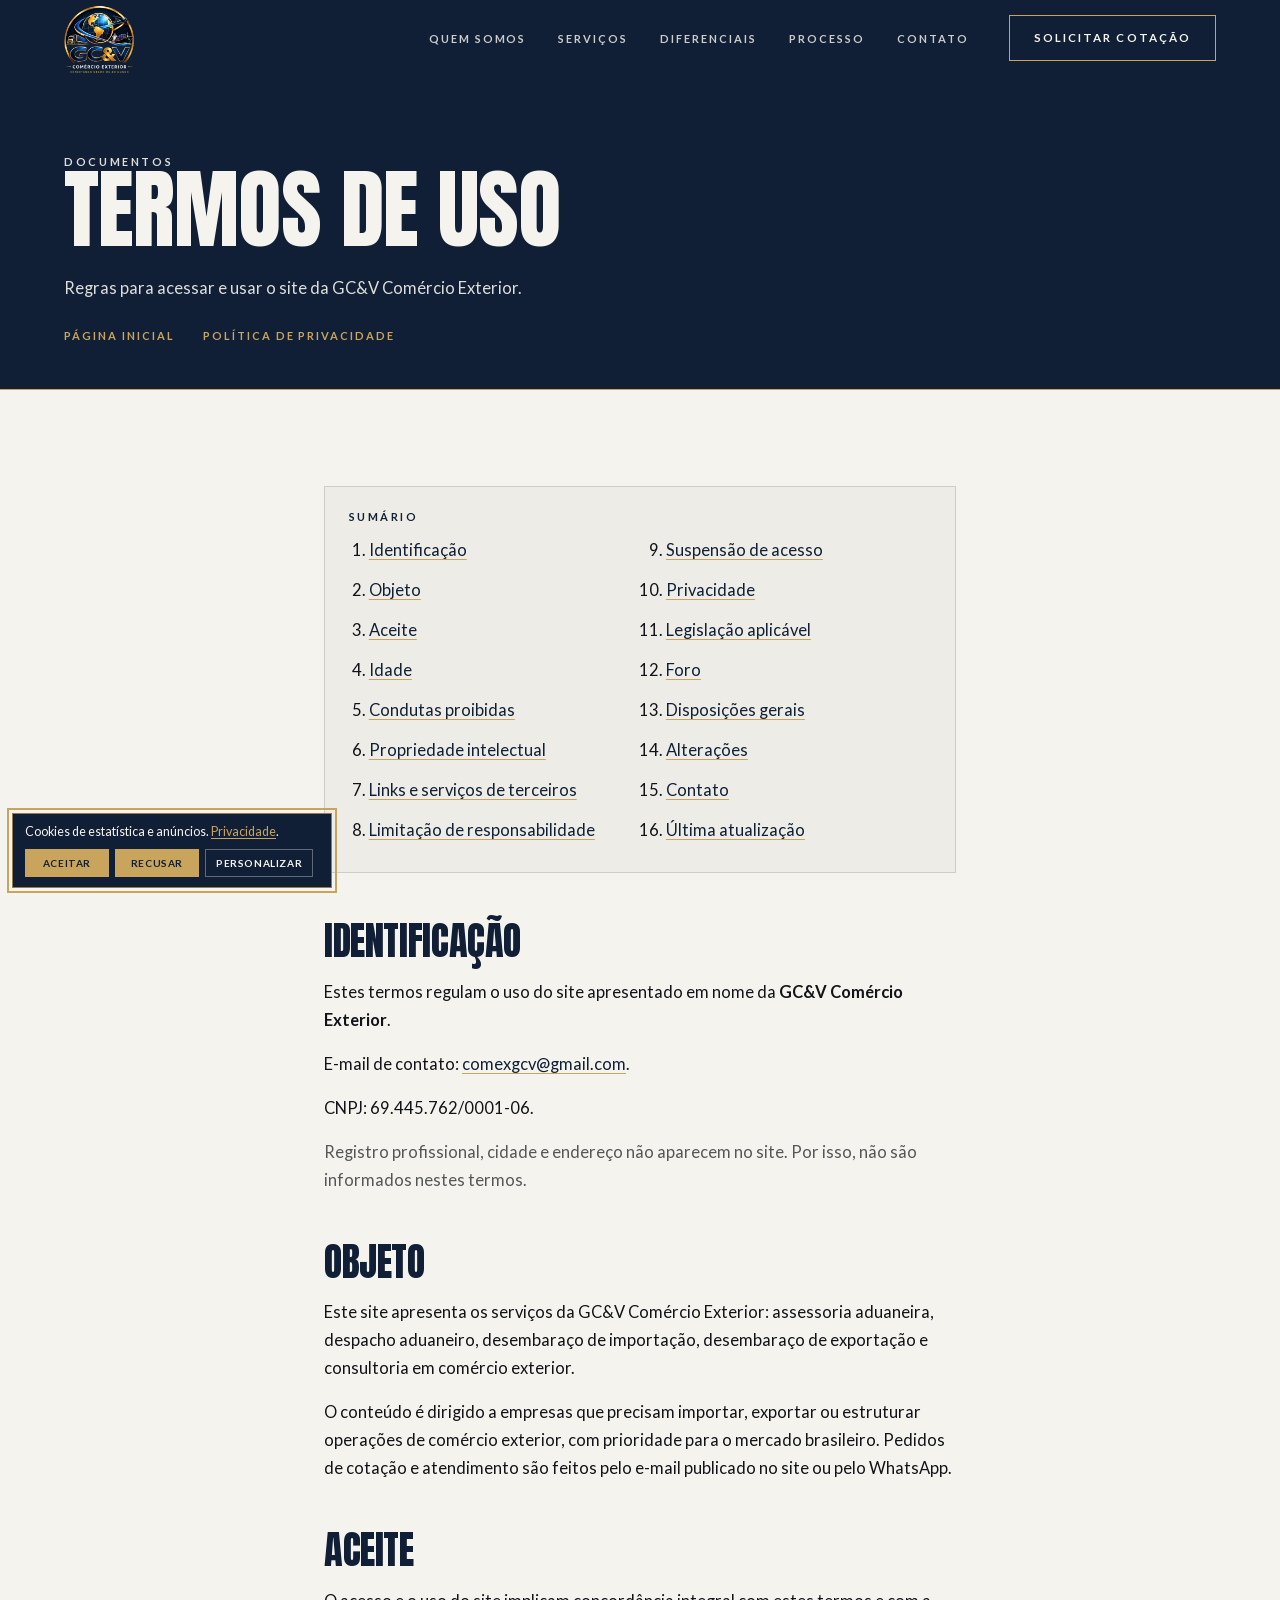
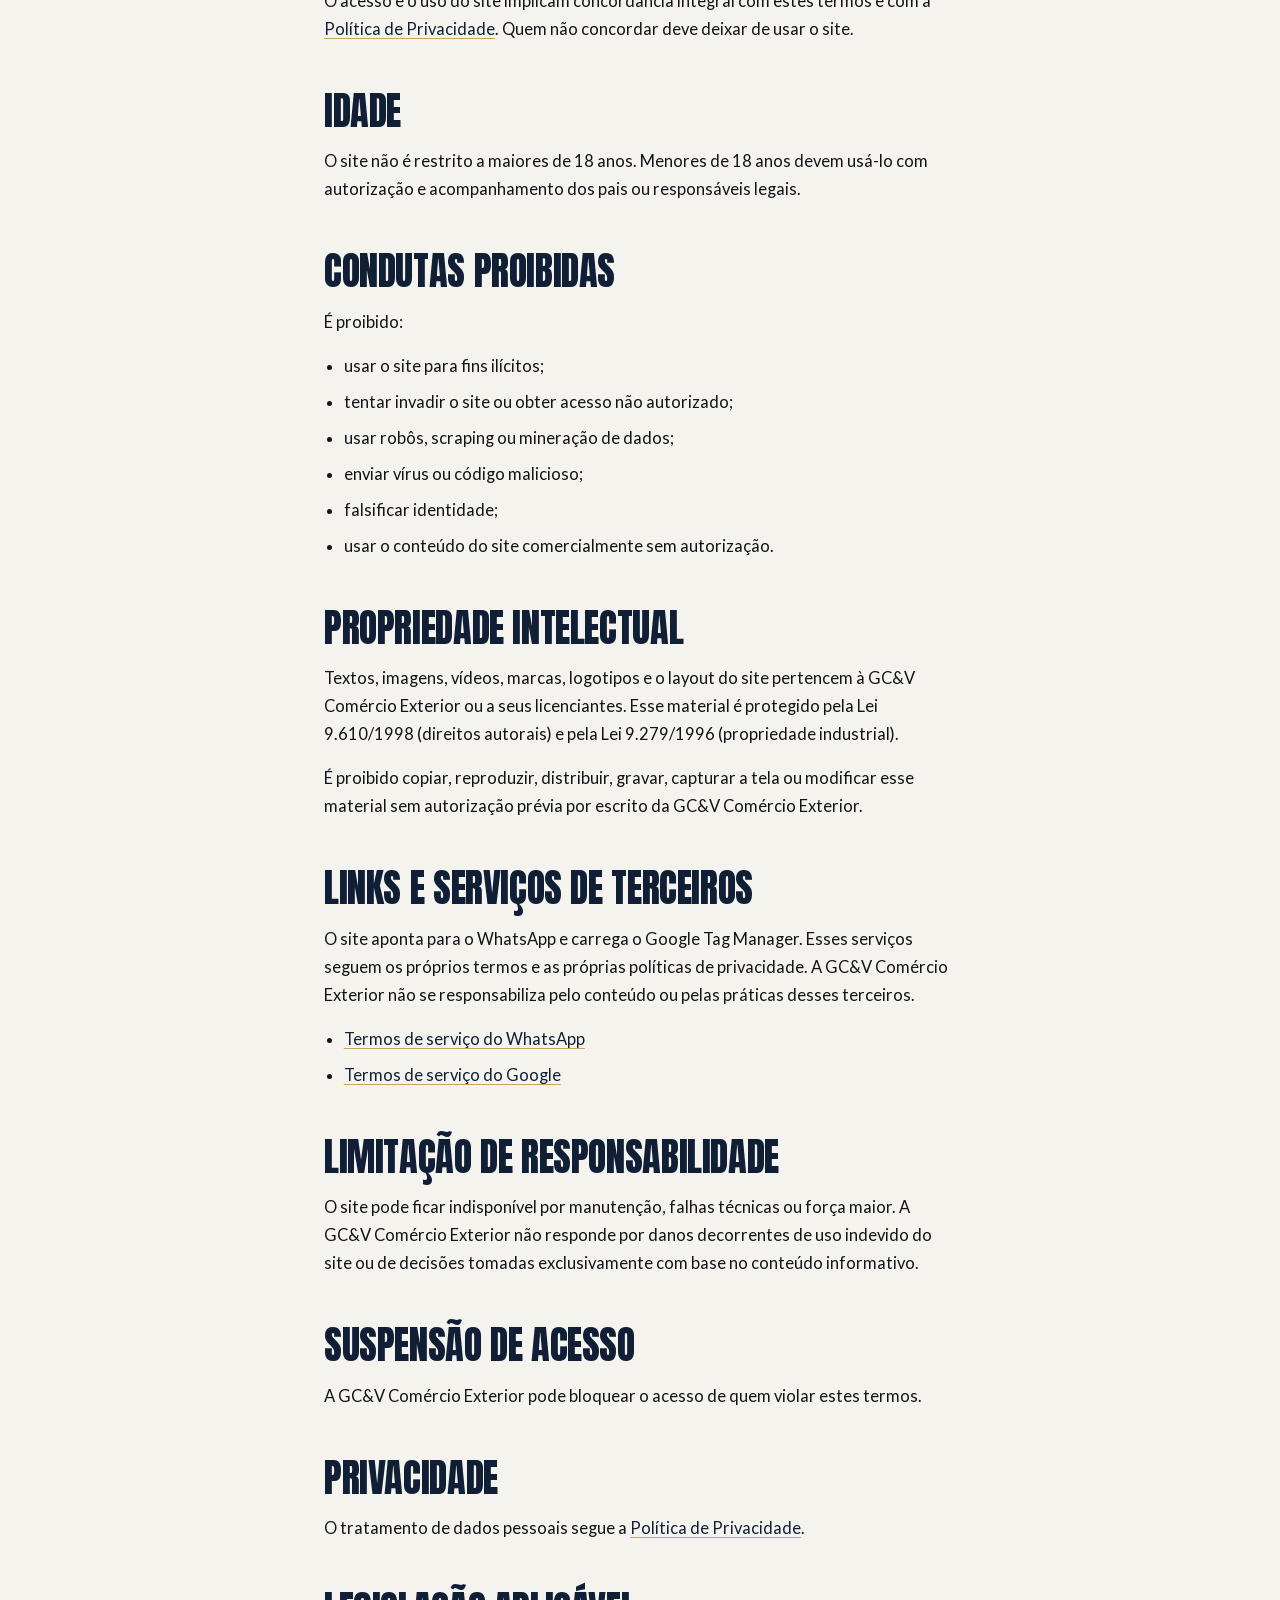
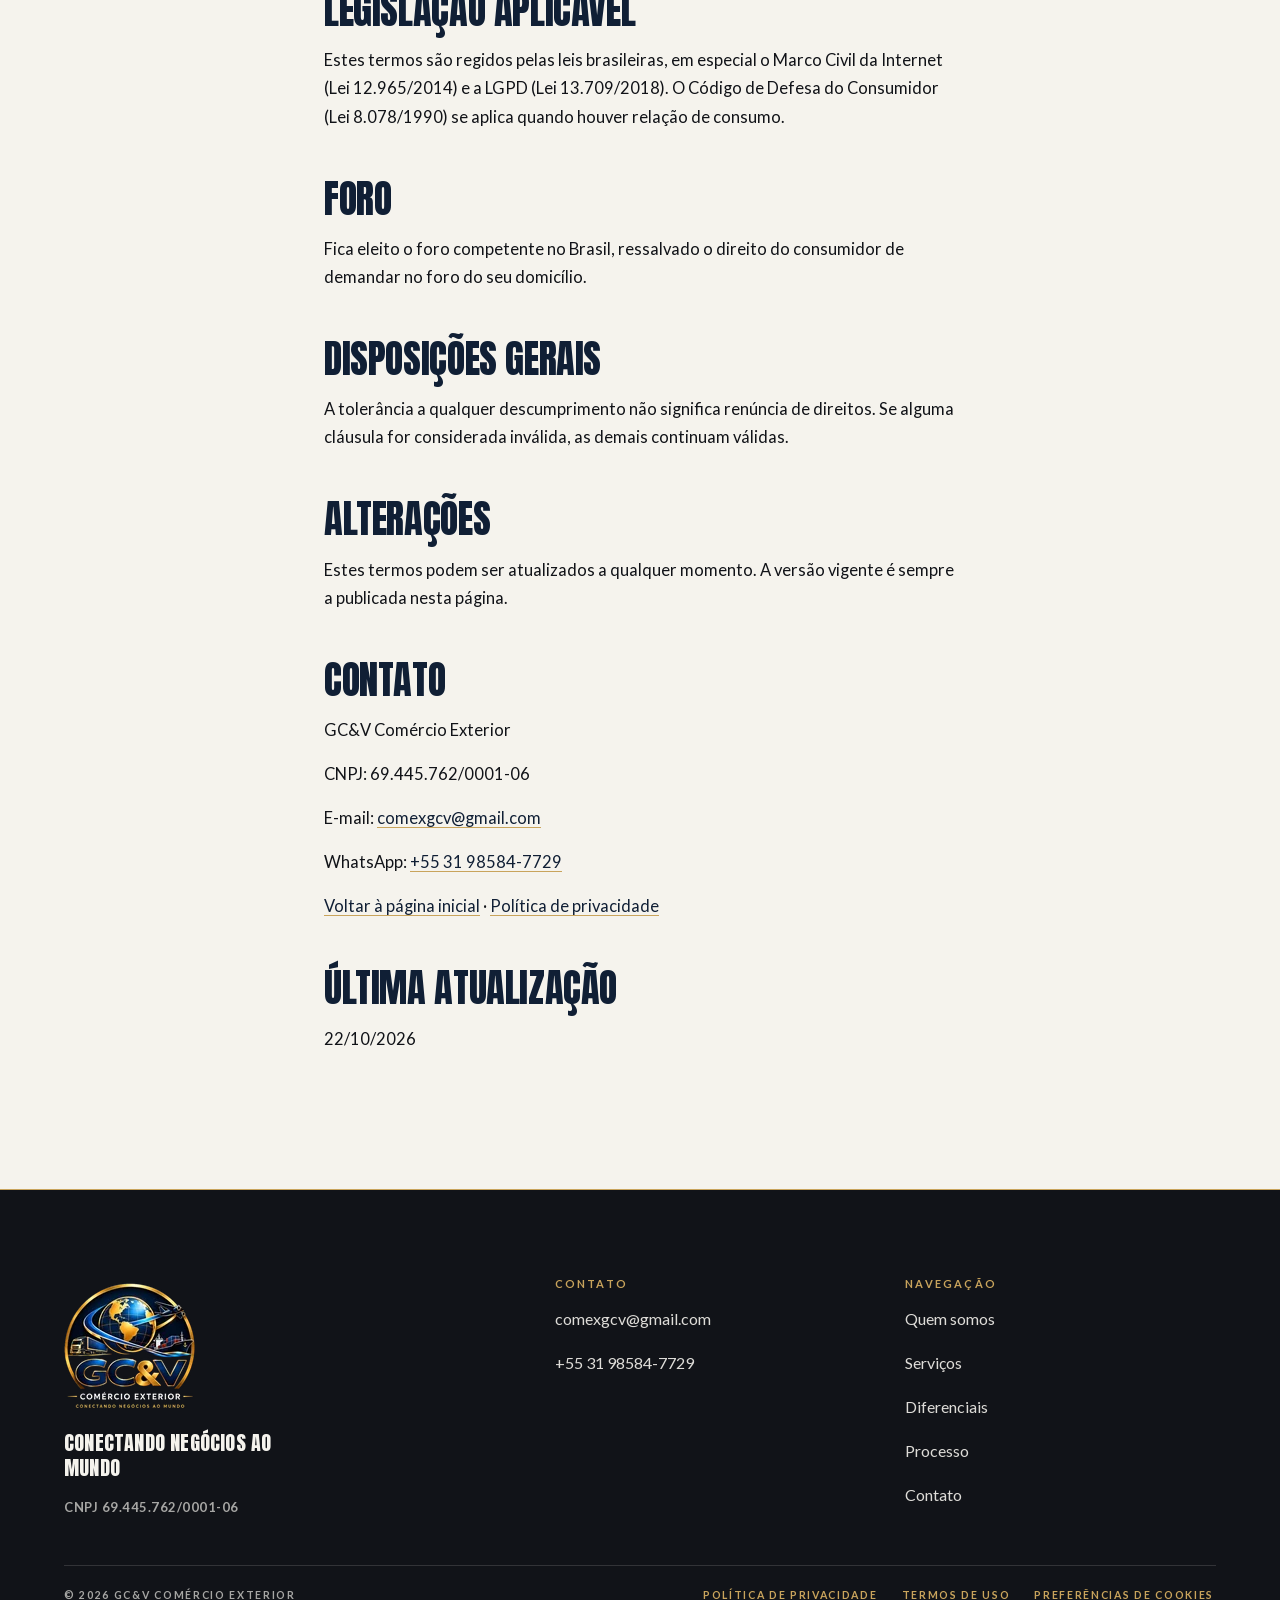
<file: terms-of-use.html>
<!DOCTYPE html>
<html lang="pt-BR">
<head>
<meta charset="utf-8">
<script>
window.dataLayer = window.dataLayer || [];
function gtag(){dataLayer.push(arguments);}
gtag('consent', 'default', {
  ad_storage: 'denied',
  analytics_storage: 'denied',
  ad_user_data: 'denied',
  ad_personalization: 'denied',
  functionality_storage: 'granted',
  security_storage: 'granted',
  wait_for_update: 500
});
gtag('set', 'ads_data_redaction', true);
gtag('set', 'url_passthrough', true);
</script>
<link rel="stylesheet" href="cookie-consent.css">
<script src="cookie-consent.js"></script>
<script src="track.js"></script>
<meta name="viewport" content="width=device-width, initial-scale=1, viewport-fit=cover">
<title>Termos de Uso | GC&amp;V Comércio Exterior</title>
<meta name="description" content="Termos de uso do site da GC&amp;V Comércio Exterior: regras de acesso, propriedade intelectual e contato.">
<meta name="author" content="GC&amp;V Comércio Exterior">
<meta name="application-name" content="GC&amp;V Comércio Exterior">
<meta name="robots" content="index, follow">
<meta name="googlebot" content="index, follow">
<meta name="keywords" content="termos de uso, propriedade intelectual, GC&amp;V Comércio Exterior">
<meta name="theme-color" content="#101F35">
<meta name="format-detection" content="telephone=no">
<link rel="canonical" href="/terms-of-use.html">
<link rel="alternate" hreflang="pt-BR" href="/terms-of-use.html">
<link rel="alternate" hreflang="x-default" href="/terms-of-use.html">
<link rel="sitemap" type="application/xml" title="Sitemap" href="/sitemap.xml">
<meta property="og:locale" content="pt_BR">
<meta property="og:type" content="website">
<meta property="og:site_name" content="GC&amp;V Comércio Exterior">
<meta property="og:title" content="Termos de Uso | GC&amp;V Comércio Exterior">
<meta property="og:description" content="Termos de uso do site da GC&amp;V Comércio Exterior: regras de acesso, propriedade intelectual e contato.">
<meta property="og:url" content="/terms-of-use.html">
<meta property="og:image" content="/assets/hero-poster.jpg">
<meta property="og:image:alt" content="Operação portuária com contêineres, imagem da GC&amp;V Comércio Exterior">
<meta name="twitter:card" content="summary_large_image">
<meta name="twitter:title" content="Termos de Uso | GC&amp;V Comércio Exterior">
<meta name="twitter:description" content="Termos de uso do site da GC&amp;V Comércio Exterior: regras de acesso, propriedade intelectual e contato.">
<meta name="twitter:image" content="/assets/hero-poster.jpg">
<link rel="icon" href="assets/favicon-32.png" sizes="32x32" type="image/png">
<link rel="icon" href="assets/favicon-192.png" sizes="192x192" type="image/png">
<link rel="apple-touch-icon" href="assets/apple-touch-icon.png">
<link rel="preload" href="assets/fonts/anton.woff2" as="font" type="font/woff2" crossorigin>
<link rel="preload" href="assets/fonts/lato-400.woff2" as="font" type="font/woff2" crossorigin>
<link rel="preload" href="assets/fonts/lato-700.woff2" as="font" type="font/woff2" crossorigin>
<style>
@font-face {
  font-family: "Anton";
  font-style: normal;
  font-weight: 400;
  font-display: swap;
  src: url("assets/fonts/anton.woff2") format("woff2");
}
@font-face {
  font-family: "Lato";
  font-style: normal;
  font-weight: 400;
  font-display: swap;
  src: url("assets/fonts/lato-400.woff2") format("woff2");
}
@font-face {
  font-family: "Lato";
  font-style: normal;
  font-weight: 700;
  font-display: swap;
  src: url("assets/fonts/lato-700.woff2") format("woff2");
}
@font-face {
  font-family: "Anton Fallback";
  src: local("Arial"), local("ArialMT"), local("Liberation Sans"), local("Helvetica");
  size-adjust: 68.88%;
  ascent-override: 170.76%;
  descent-override: 47.78%;
  line-gap-override: 0%;
}
@font-face {
  font-family: "Lato Fallback";
  font-weight: 400;
  src: local("Arial"), local("ArialMT"), local("Liberation Sans"), local("Helvetica");
  size-adjust: 96.09%;
  ascent-override: 102.72%;
  descent-override: 22.17%;
  line-gap-override: 0%;
}
@font-face {
  font-family: "Lato Fallback";
  font-weight: 700;
  src: local("Arial Bold"), local("Arial-BoldMT"), local("Liberation Sans Bold"), local("Helvetica Bold");
  size-adjust: 91.82%;
  ascent-override: 107.5%;
  descent-override: 23.2%;
  line-gap-override: 0%;
}

:root {
  --navy: #101F35;
  --gold: #C9A45C;
  --graphite: #111318;
  --cream: #F5F3ED;
  --ink: rgba(245, 243, 237, .9);
  --accent: var(--gold);
  --bg: var(--navy);
  --line: rgba(245, 243, 237, .14);
  --muted: rgba(245, 243, 237, .66);
  --dark-ink: var(--graphite);
  --dark-muted: rgba(17, 19, 24, .7);
  --dark-line: rgba(17, 19, 24, .14);
  --display: "Anton", "Anton Fallback", Impact, sans-serif;
  --text: "Lato", "Lato Fallback", Arial, sans-serif;
  --wrap: 1240px;
  --gutter: clamp(20px, 5vw, 64px);
  --nav-h: 76px;
}

*, *::before, *::after { box-sizing: border-box; }
html { -webkit-text-size-adjust: 100%; text-size-adjust: 100%; scroll-behavior: smooth; scroll-padding-top: calc(var(--nav-h) + 16px); }
body {
  margin: 0;
  background: var(--bg);
  color: var(--cream);
  font: 400 16.5px/1.65 var(--text);
  font-synthesis: none;
  -webkit-font-smoothing: antialiased;
  -moz-osx-font-smoothing: grayscale;
  overflow-x: hidden;
}
img, svg { display: block; max-width: 100%; }
a { color: inherit; text-decoration: none; }
:focus-visible { outline: 2px solid var(--accent); outline-offset: 3px; }
.wrap { width: 100%; max-width: calc(var(--wrap) + 2 * var(--gutter)); margin: 0 auto; padding: 0 var(--gutter); }

.nav {
  position: fixed;
  inset: 0 0 auto;
  z-index: 50;
  height: var(--nav-h);
  transition: background-color .35s ease, border-color .35s ease, backdrop-filter .35s ease;
  border-bottom: 1px solid transparent;
}
.nav.is-solid {
  background: rgba(16, 31, 53, .9);
  backdrop-filter: blur(14px);
  -webkit-backdrop-filter: blur(14px);
  border-color: var(--line);
}
.nav .wrap { height: 100%; display: flex; align-items: center; gap: 40px; }
.brand { display: flex; align-items: center; gap: 12px; flex-shrink: 0; }
.brand img { display: block; width: auto; height: 70px; }
.footer .brand img { height: 130px; }
.brand-name { display: flex; flex-direction: column; line-height: 1; }
.brand-name strong { font: 400 23px/1 var(--display); letter-spacing: .04em; }
.brand-name small { font: 700 8.5px/1 var(--text); letter-spacing: .28em; text-transform: uppercase; color: var(--muted); margin-top: 5px; }
.nav-links { display: flex; gap: 32px; margin: 0 0 0 auto; padding: 0; list-style: none; }
.nav-links a {
  position: relative;
  font: 700 11px/1 var(--text);
  letter-spacing: .18em;
  text-transform: uppercase;
  color: rgba(245, 243, 237, .82);
  padding: 8px 0;
  transition: color .2s ease;
}
.nav-links a::after {
  content: "";
  position: absolute;
  left: 0; right: 0; bottom: 0;
  height: 1px;
  background: var(--accent);
  transform: scaleX(0);
  transform-origin: left;
  transition: transform .3s ease;
}
.nav-links a:hover { color: var(--cream); }
.nav-links a:hover::after { transform: scaleX(1); }
.nav-menu { display: none; }

.btn {
  display: inline-flex;
  align-items: center;
  justify-content: center;
  gap: 10px;
  height: 46px;
  padding: 0 24px;
  font: 700 11.5px/1 var(--text);
  letter-spacing: .18em;
  text-transform: uppercase;
  white-space: nowrap;
  border: 1px solid var(--accent);
  background: none;
  cursor: pointer;
  transition: background-color .25s ease, color .25s ease, border-color .25s ease;
}
.btn-outline { color: var(--cream); }
.btn-outline:hover { background: var(--gold); color: var(--navy); }
.btn-solid { background: var(--gold); color: var(--navy); }
.btn-solid:hover { background: transparent; color: var(--gold); }

.page-hero { padding: calc(var(--nav-h) + 56px) 0 48px; }
.eyebrow {
  margin: 0 0 18px;
  font: 700 11px/1 var(--text);
  letter-spacing: .24em;
  text-transform: uppercase;
  color: var(--gold);
}
.page-hero h1 {
  margin: 0;
  max-width: 14ch;
  font: 400 clamp(46px, 7vw, 88px)/.95 var(--display);
  letter-spacing: -.01em;
  text-transform: uppercase;
}
.page-hero p { max-width: 42rem; margin: 24px 0 0; color: var(--ink); }
.page-links { display: flex; flex-wrap: wrap; gap: 12px 28px; margin-top: 28px; }
.page-links a {
  font: 700 11px/1 var(--text);
  letter-spacing: .18em;
  text-transform: uppercase;
  color: var(--gold);
}
.page-links a:hover { color: var(--cream); }

.legal {
  background: var(--cream);
  color: var(--dark-ink);
  border-top: 1px solid var(--gold);
  padding: clamp(56px, 8vw, 96px) 0 clamp(72px, 10vw, 120px);
}
.legal a { color: var(--navy); text-decoration: underline; text-decoration-color: var(--gold); text-underline-offset: 3px; }
.legal a:hover { color: #8c6d2e; }
.prose { max-width: 760px; }
.prose h2 {
  margin: 48px 0 16px;
  font: 400 clamp(28px, 3vw, 40px)/1.05 var(--display);
  letter-spacing: -.01em;
  text-transform: uppercase;
  color: var(--navy);
}
.prose h2:first-child { margin-top: 0; }
.prose h3 {
  margin: 28px 0 10px;
  font: 700 13px/1.4 var(--text);
  letter-spacing: .16em;
  text-transform: uppercase;
  color: var(--navy);
}
.prose p, .prose li { font-size: 16.5px; line-height: 1.7; }
.prose p { margin: 0 0 16px; }
.prose ul, .prose ol { margin: 0 0 16px; padding-left: 1.2em; }
.prose li + li { margin-top: 8px; }
.note { color: var(--dark-muted); }

.toc {
  margin: 0 0 8px;
  padding: 24px 24px 8px;
  border: 1px solid var(--dark-line);
  background: rgba(16, 31, 53, .03);
}
.toc p {
  margin: 0 0 14px;
  font: 700 11px/1 var(--text);
  letter-spacing: .22em;
  text-transform: uppercase;
  color: var(--navy);
}
.toc ol { margin: 0; padding: 0 0 8px 1.2em; columns: 2; column-gap: 32px; }
.toc li { break-inside: avoid; margin: 0 0 12px; }

.table-wrap { margin: 8px 0 24px; overflow-x: auto; }
table { width: 100%; border-collapse: collapse; min-width: 640px; font-size: 15px; line-height: 1.5; }
th, td { text-align: left; vertical-align: top; padding: 14px 16px; border-bottom: 1px solid var(--dark-line); }
th {
  font: 700 11px/1.4 var(--text);
  letter-spacing: .14em;
  text-transform: uppercase;
  color: var(--navy);
  background: rgba(16, 31, 53, .04);
}
#gerenciar-cookies { margin: 8px 0 20px; }

.footer { padding: clamp(56px, 7vw, 88px) 0 0; background: var(--graphite); border-top: 1px solid var(--gold); }
.footer .wrap { display: block; }
.footer-grid {
  display: grid;
  grid-template-columns: minmax(0, 1.45fr) minmax(0, 1fr) minmax(0, 1fr);
  gap: 48px 40px;
  padding-bottom: 48px;
}
.footer-tag {
  margin: 22px 0 0;
  max-width: 16rem;
  font: 400 20px/1.25 var(--display);
  letter-spacing: .01em;
  text-transform: uppercase;
  color: var(--cream);
}
.footer-cnpj {
  margin: 18px 0 0;
  font: 700 13px/1.4 var(--text);
  letter-spacing: .04em;
  color: var(--muted);
}
.footer-label {
  margin: 0 0 8px;
  font: 700 11px/1 var(--text);
  letter-spacing: .2em;
  text-transform: uppercase;
  color: var(--gold);
}
.footer-list { margin: 0; padding: 0; list-style: none; }
.footer-list a {
  display: flex;
  align-items: center;
  min-height: 44px;
  font: 400 16px/1.35 var(--text);
  color: rgba(245, 243, 237, .9);
}
.footer-list a:hover { color: var(--gold); }
.footer-bar {
  display: flex;
  align-items: center;
  justify-content: space-between;
  gap: 8px 32px;
  flex-wrap: wrap;
  padding: 8px 0 22px;
  border-top: 1px solid var(--line);
}
.footer-bar p {
  margin: 0;
  font: 700 10.5px/1.6 var(--text);
  letter-spacing: .16em;
  text-transform: uppercase;
  color: var(--muted);
}
.footer-links { display: flex; flex-wrap: wrap; gap: 4px 20px; }
.footer-links a {
  display: inline-flex;
  align-items: center;
  min-height: 44px;
  padding: 0 2px;
  font: 700 10.5px/1.5 var(--text);
  letter-spacing: .16em;
  text-transform: uppercase;
  color: var(--gold);
}
.footer-links a:hover { color: var(--gold); }

@media (max-width: 1080px) {
  .nav-links { gap: 22px; }
  .nav-cta { display: none; }
}
@media (max-width: 900px) {
  .nav .wrap { gap: 16px; }
  .nav-links {
    position: fixed;
    inset: var(--nav-h) 0 auto;
    flex-direction: column;
    gap: 0;
    padding: 8px var(--gutter) 28px;
    background: rgba(16, 31, 53, .98);
    border-bottom: 1px solid var(--line);
    transform: translateY(-8px);
    opacity: 0;
    visibility: hidden;
    transition: opacity .25s ease, transform .25s ease, visibility .25s;
  }
  .nav.is-open { background: rgba(16, 31, 53, .98); border-color: var(--line); }
  .nav.is-open .nav-links { opacity: 1; visibility: visible; transform: none; }
  .nav-links a { display: block; padding: 18px 0; font-size: 12.5px; border-bottom: 1px solid var(--line); }
  .nav-links a::after { display: none; }
  .nav-menu {
    display: grid;
    place-items: center;
    width: 44px;
    height: 44px;
    margin-left: auto;
    padding: 0;
    background: none;
    border: 1px solid var(--line);
    color: var(--cream);
    cursor: pointer;
  }
  .nav-menu span, .nav-menu span::before, .nav-menu span::after {
    display: block;
    width: 18px;
    height: 1.5px;
    background: currentColor;
    transition: transform .25s ease, background-color .25s ease;
  }
  .nav-menu span { position: relative; }
  .nav-menu span::before, .nav-menu span::after { content: ""; position: absolute; left: 0; }
  .nav-menu span::before { top: -6px; }
  .nav-menu span::after { top: 6px; }
  .nav.is-open .nav-menu span { background: transparent; }
  .nav.is-open .nav-menu span::before { transform: translateY(6px) rotate(45deg); }
  .nav.is-open .nav-menu span::after { transform: translateY(-6px) rotate(-45deg); }
  .toc ol { columns: 1; }
  .footer-grid { grid-template-columns: 1fr; gap: 36px; }
  .footer-bar { align-items: flex-start; }
}
@media (max-width: 609px) {
  :root { --nav-h: 64px; }
  .nav .brand-name small { display: none; }
  .nav .brand img { height: 58px; }
  .footer-grid { grid-template-columns: 1fr; gap: 36px; }
  .footer-bar { align-items: flex-start; }
  #gerenciar-cookies { width: 100%; }
}
@media (prefers-reduced-motion: reduce) {
  html { scroll-behavior: auto; }
}
</style>
<script type="application/ld+json">
{
  "@context": "https://schema.org",
  "@type": "WebPage",
  "name": "Termos de Uso",
  "description": "Termos de uso do site da GC&V Comércio Exterior: regras de acesso, propriedade intelectual e contato.",
  "inLanguage": "pt-BR",
  "isPartOf": {
    "@type": "WebSite",
    "name": "GC&V Comércio Exterior",
    "inLanguage": "pt-BR"
  }
}
</script>
<script>
(function () {
  var origin = location.origin;
  function abs(value) {
    if (!value || value.charAt(0) !== "/") return value;
    return origin + value;
  }
  var nodes = document.querySelectorAll('link[rel="canonical"], link[rel="alternate"], link[rel="sitemap"]');
  var i, node;
  for (i = 0; i < nodes.length; i++) {
    node = nodes[i];
    node.href = abs(node.getAttribute("href"));
  }
  nodes = document.querySelectorAll('meta[property="og:url"], meta[property="og:image"], meta[name="twitter:image"]');
  for (i = 0; i < nodes.length; i++) {
    node = nodes[i];
    node.setAttribute("content", abs(node.getAttribute("content")));
  }
})();
</script>
</head>
<body>

<header class="nav" id="nav">
  <div class="wrap">
    <a class="brand" href="index.html">
      <picture>
        <source type="image/webp" srcset="assets/logo-gcv-130.webp 1x, assets/logo-gcv-260.webp 2x">
        <img src="assets/logo-gcv-260.png" alt="GC&amp;V Comércio Exterior" width="138" height="130">
      </picture>
    </a>
    <ul class="nav-links" id="nav-links">
      <li><a href="index.html#quem-somos">Quem somos</a></li>
      <li><a href="index.html#servicos">Serviços</a></li>
      <li><a href="index.html#diferenciais">Diferenciais</a></li>
      <li><a href="index.html#processo">Processo</a></li>
      <li><a href="index.html#contato">Contato</a></li>
    </ul>
    <a class="btn btn-outline nav-cta" href="https://wa.me/5531985847729?text=Ol%C3%A1!%20Vim%20pelo%20site%20e%20gostaria%20de%20solicitar%20uma%20cota%C3%A7%C3%A3o." target="_blank" rel="noopener noreferrer">Solicitar cotação</a>
    <button class="nav-menu" id="nav-menu" type="button" aria-label="Abrir menu" aria-expanded="false" aria-controls="nav-links"><span></span></button>
  </div>
</header>

<header class="page-hero">
  <div class="wrap">
    <p class="eyebrow">Documentos</p>
    <h1>Termos de uso</h1>
    <p>Regras para acessar e usar o site da GC&amp;V Comércio Exterior.</p>
    <div class="page-links">
      <a href="index.html">Página inicial</a>
      <a href="privacy-policy.html">Política de privacidade</a>
    </div>
  </div>
</header>

<main class="legal">
  <div class="wrap prose">
    <nav class="toc" aria-label="Sumário">
      <p>Sumário</p>
      <ol>
        <li><a href="#identificacao">Identificação</a></li>
        <li><a href="#objeto">Objeto</a></li>
        <li><a href="#aceite">Aceite</a></li>
        <li><a href="#idade">Idade</a></li>
        <li><a href="#condutas">Condutas proibidas</a></li>
        <li><a href="#propriedade-intelectual">Propriedade intelectual</a></li>
        <li><a href="#links">Links e serviços de terceiros</a></li>
        <li><a href="#responsabilidade">Limitação de responsabilidade</a></li>
        <li><a href="#suspensao">Suspensão de acesso</a></li>
        <li><a href="#privacidade">Privacidade</a></li>
        <li><a href="#legislacao">Legislação aplicável</a></li>
        <li><a href="#foro">Foro</a></li>
        <li><a href="#disposicoes">Disposições gerais</a></li>
        <li><a href="#alteracoes">Alterações</a></li>
        <li><a href="#contato">Contato</a></li>
        <li><a href="#atualizacao">Última atualização</a></li>
      </ol>
    </nav>

    <h2 id="identificacao">Identificação</h2>
    <p>Estes termos regulam o uso do site apresentado em nome da <strong>GC&amp;V Comércio Exterior</strong>.</p>
    <p>E-mail de contato: <a href="mailto:comexgcv@gmail.com">comexgcv@gmail.com</a>.</p>
    <p>CNPJ: 69.445.762/0001-06.</p>
    <p class="note">Registro profissional, cidade e endereço não aparecem no site. Por isso, não são informados nestes termos.</p>

    <h2 id="objeto">Objeto</h2>
    <p>Este site apresenta os serviços da GC&amp;V Comércio Exterior: assessoria aduaneira, despacho aduaneiro, desembaraço de importação, desembaraço de exportação e consultoria em comércio exterior.</p>
    <p>O conteúdo é dirigido a empresas que precisam importar, exportar ou estruturar operações de comércio exterior, com prioridade para o mercado brasileiro. Pedidos de cotação e atendimento são feitos pelo e-mail publicado no site ou pelo WhatsApp.</p>

    <h2 id="aceite">Aceite</h2>
    <p>O acesso e o uso do site implicam concordância integral com estes termos e com a <a href="privacy-policy.html">Política de Privacidade</a>. Quem não concordar deve deixar de usar o site.</p>

    <h2 id="idade">Idade</h2>
    <p>O site não é restrito a maiores de 18 anos. Menores de 18 anos devem usá-lo com autorização e acompanhamento dos pais ou responsáveis legais.</p>

    <h2 id="condutas">Condutas proibidas</h2>
    <p>É proibido:</p>
    <ul>
      <li>usar o site para fins ilícitos;</li>
      <li>tentar invadir o site ou obter acesso não autorizado;</li>
      <li>usar robôs, scraping ou mineração de dados;</li>
      <li>enviar vírus ou código malicioso;</li>
      <li>falsificar identidade;</li>
      <li>usar o conteúdo do site comercialmente sem autorização.</li>
    </ul>

    <h2 id="propriedade-intelectual">Propriedade intelectual</h2>
    <p>Textos, imagens, vídeos, marcas, logotipos e o layout do site pertencem à GC&amp;V Comércio Exterior ou a seus licenciantes. Esse material é protegido pela Lei 9.610/1998 (direitos autorais) e pela Lei 9.279/1996 (propriedade industrial).</p>
    <p>É proibido copiar, reproduzir, distribuir, gravar, capturar a tela ou modificar esse material sem autorização prévia por escrito da GC&amp;V Comércio Exterior.</p>

    <h2 id="links">Links e serviços de terceiros</h2>
    <p>O site aponta para o WhatsApp e carrega o Google Tag Manager. Esses serviços seguem os próprios termos e as próprias políticas de privacidade. A GC&amp;V Comércio Exterior não se responsabiliza pelo conteúdo ou pelas práticas desses terceiros.</p>
    <ul>
      <li><a href="https://www.whatsapp.com/legal/terms-of-service" target="_blank" rel="noopener noreferrer">Termos de serviço do WhatsApp</a></li>
      <li><a href="https://policies.google.com/terms" target="_blank" rel="noopener noreferrer">Termos de serviço do Google</a></li>
    </ul>

    <h2 id="responsabilidade">Limitação de responsabilidade</h2>
    <p>O site pode ficar indisponível por manutenção, falhas técnicas ou força maior. A GC&amp;V Comércio Exterior não responde por danos decorrentes de uso indevido do site ou de decisões tomadas exclusivamente com base no conteúdo informativo.</p>

    <h2 id="suspensao">Suspensão de acesso</h2>
    <p>A GC&amp;V Comércio Exterior pode bloquear o acesso de quem violar estes termos.</p>

    <h2 id="privacidade">Privacidade</h2>
    <p>O tratamento de dados pessoais segue a <a href="privacy-policy.html">Política de Privacidade</a>.</p>

    <h2 id="legislacao">Legislação aplicável</h2>
    <p>Estes termos são regidos pelas leis brasileiras, em especial o Marco Civil da Internet (Lei 12.965/2014) e a LGPD (Lei 13.709/2018). O Código de Defesa do Consumidor (Lei 8.078/1990) se aplica quando houver relação de consumo.</p>

    <h2 id="foro">Foro</h2>
    <p>Fica eleito o foro competente no Brasil, ressalvado o direito do consumidor de demandar no foro do seu domicílio.</p>

    <h2 id="disposicoes">Disposições gerais</h2>
    <p>A tolerância a qualquer descumprimento não significa renúncia de direitos. Se alguma cláusula for considerada inválida, as demais continuam válidas.</p>

    <h2 id="alteracoes">Alterações</h2>
    <p>Estes termos podem ser atualizados a qualquer momento. A versão vigente é sempre a publicada nesta página.</p>

    <h2 id="contato">Contato</h2>
    <p>GC&amp;V Comércio Exterior</p>
    <p>CNPJ: 69.445.762/0001-06</p>
    <p>E-mail: <a href="mailto:comexgcv@gmail.com">comexgcv@gmail.com</a></p>
    <p>WhatsApp: <a href="https://wa.me/5531985847729?text=Ol%C3%A1!%20Vim%20pelo%20site%20e%20gostaria%20de%20solicitar%20uma%20cota%C3%A7%C3%A3o." target="_blank" rel="noopener noreferrer">+55 31 98584-7729</a></p>
    <p><a href="index.html">Voltar à página inicial</a> · <a href="privacy-policy.html">Política de privacidade</a></p>

    <h2 id="atualizacao">Última atualização</h2>
    <p>22/10/2026</p>
  </div>
</main>

<footer class="footer">
  <div class="wrap">
    <div class="footer-grid">
      <div>
        <a class="brand" href="index.html">
          <picture>
            <source type="image/webp" srcset="assets/logo-gcv-130.webp 1x, assets/logo-gcv-260.webp 2x">
            <img src="assets/logo-gcv-260.png" alt="GC&amp;V Comércio Exterior" width="138" height="130" loading="lazy" decoding="async">
          </picture>
        </a>
        <p class="footer-tag">Conectando negócios ao mundo</p>
        <p class="footer-cnpj">CNPJ 69.445.762/0001-06</p>
      </div>
      <div>
        <p class="footer-label">Contato</p>
        <ul class="footer-list">
          <li><a href="mailto:comexgcv@gmail.com">comexgcv@gmail.com</a></li>
          <li><a href="https://wa.me/5531985847729?text=Ol%C3%A1!%20Vim%20pelo%20site%20e%20gostaria%20de%20solicitar%20uma%20cota%C3%A7%C3%A3o." target="_blank" rel="noopener noreferrer">+55 31 98584-7729</a></li>
        </ul>
      </div>
      <nav aria-label="Mapa do site">
        <p class="footer-label">Navegação</p>
        <ul class="footer-list">
          <li><a href="index.html#quem-somos">Quem somos</a></li>
          <li><a href="index.html#servicos">Serviços</a></li>
          <li><a href="index.html#diferenciais">Diferenciais</a></li>
          <li><a href="index.html#processo">Processo</a></li>
          <li><a href="index.html#contato">Contato</a></li>
        </ul>
      </nav>
    </div>
    <div class="footer-bar">
      <p>&copy; <span id="year">2026</span> GC&amp;V Comércio Exterior</p>
      <nav class="footer-links" aria-label="Documentos legais">
        <a href="privacy-policy.html">Política de Privacidade</a>
        <a href="terms-of-use.html">Termos de Uso</a>
        <a href="privacy-policy.html#cookies" data-gerenciar-cookies>Preferências de cookies</a>
      </nav>
    </div>
  </div>
</footer>

<script>
(function () {
  var nav = document.getElementById('nav');
  var menu = document.getElementById('nav-menu');
  var links = document.getElementById('nav-links');

  function onScroll() { nav.classList.toggle('is-solid', window.scrollY > 24); }
  requestAnimationFrame(onScroll);
  window.addEventListener('scroll', onScroll, { passive: true });

  function setMenu(open) {
    nav.classList.toggle('is-open', open);
    menu.setAttribute('aria-expanded', open);
    menu.setAttribute('aria-label', open ? 'Fechar menu' : 'Abrir menu');
  }
  menu.addEventListener('click', function () { setMenu(!nav.classList.contains('is-open')); });
  links.addEventListener('click', function (e) { if (e.target.closest('a')) setMenu(false); });

  document.getElementById('year').textContent = new Date().getFullYear();
})();
</script>
</body>
</html>
</file>
<file: cookie-consent.css>
.cookie-banner {
  position: fixed;
  z-index: 80;
  left: 12px;
  bottom: 12px;
  width: min(320px, calc(100% - 24px));
  max-height: 46vh;
  overflow: auto;
  margin: 0;
  padding: 10px 12px;
  background: #101f35;
  color: #f5f3ed;
  border: 1px solid rgba(201, 164, 92, .7);
  font: 400 12.5px/1.35 var(--text, "Lato", Arial, sans-serif);
}
.cookie-banner[hidden] { display: none; }
.cookie-sr {
  position: absolute;
  width: 1px;
  height: 1px;
  padding: 0;
  margin: -1px;
  overflow: hidden;
  clip: rect(0, 0, 0, 0);
  white-space: nowrap;
  border: 0;
}
.cookie-banner p { margin: 0 0 8px; }
.cookie-banner a { color: #c9a45c; text-decoration: underline; text-underline-offset: 2px; }
.cookie-actions, .cookie-categories fieldset { display: flex; flex-wrap: wrap; gap: 6px; }
.cookie-choice, .cookie-ghost {
  min-height: 28px;
  padding: 0 10px;
  border: 1px solid #c9a45c;
  font: 700 10px/1 var(--text, "Lato", Arial, sans-serif);
  letter-spacing: .06em;
  text-transform: uppercase;
  cursor: pointer;
}
.cookie-choice { background: #c9a45c; color: #101f35; }
#cookie-accept, #cookie-reject { width: 84px; padding: 0; }
.cookie-ghost { background: transparent; color: #f5f3ed; border-color: rgba(245, 243, 237, .35); }
.cookie-categories {
  margin-top: 8px;
  padding-top: 8px;
  border-top: 1px solid rgba(245, 243, 237, .14);
}
.cookie-categories[hidden] { display: none; }
.cookie-categories fieldset { margin: 0 0 8px; padding: 0; border: 0; }
.cookie-row { display: inline-flex; align-items: center; gap: 5px; font-size: 12px; }
.cookie-row input { width: 13px; height: 13px; margin: 0; accent-color: #c9a45c; }
.cookie-banner :focus-visible { outline: 2px solid #c9a45c; outline-offset: 2px; }
</file>
